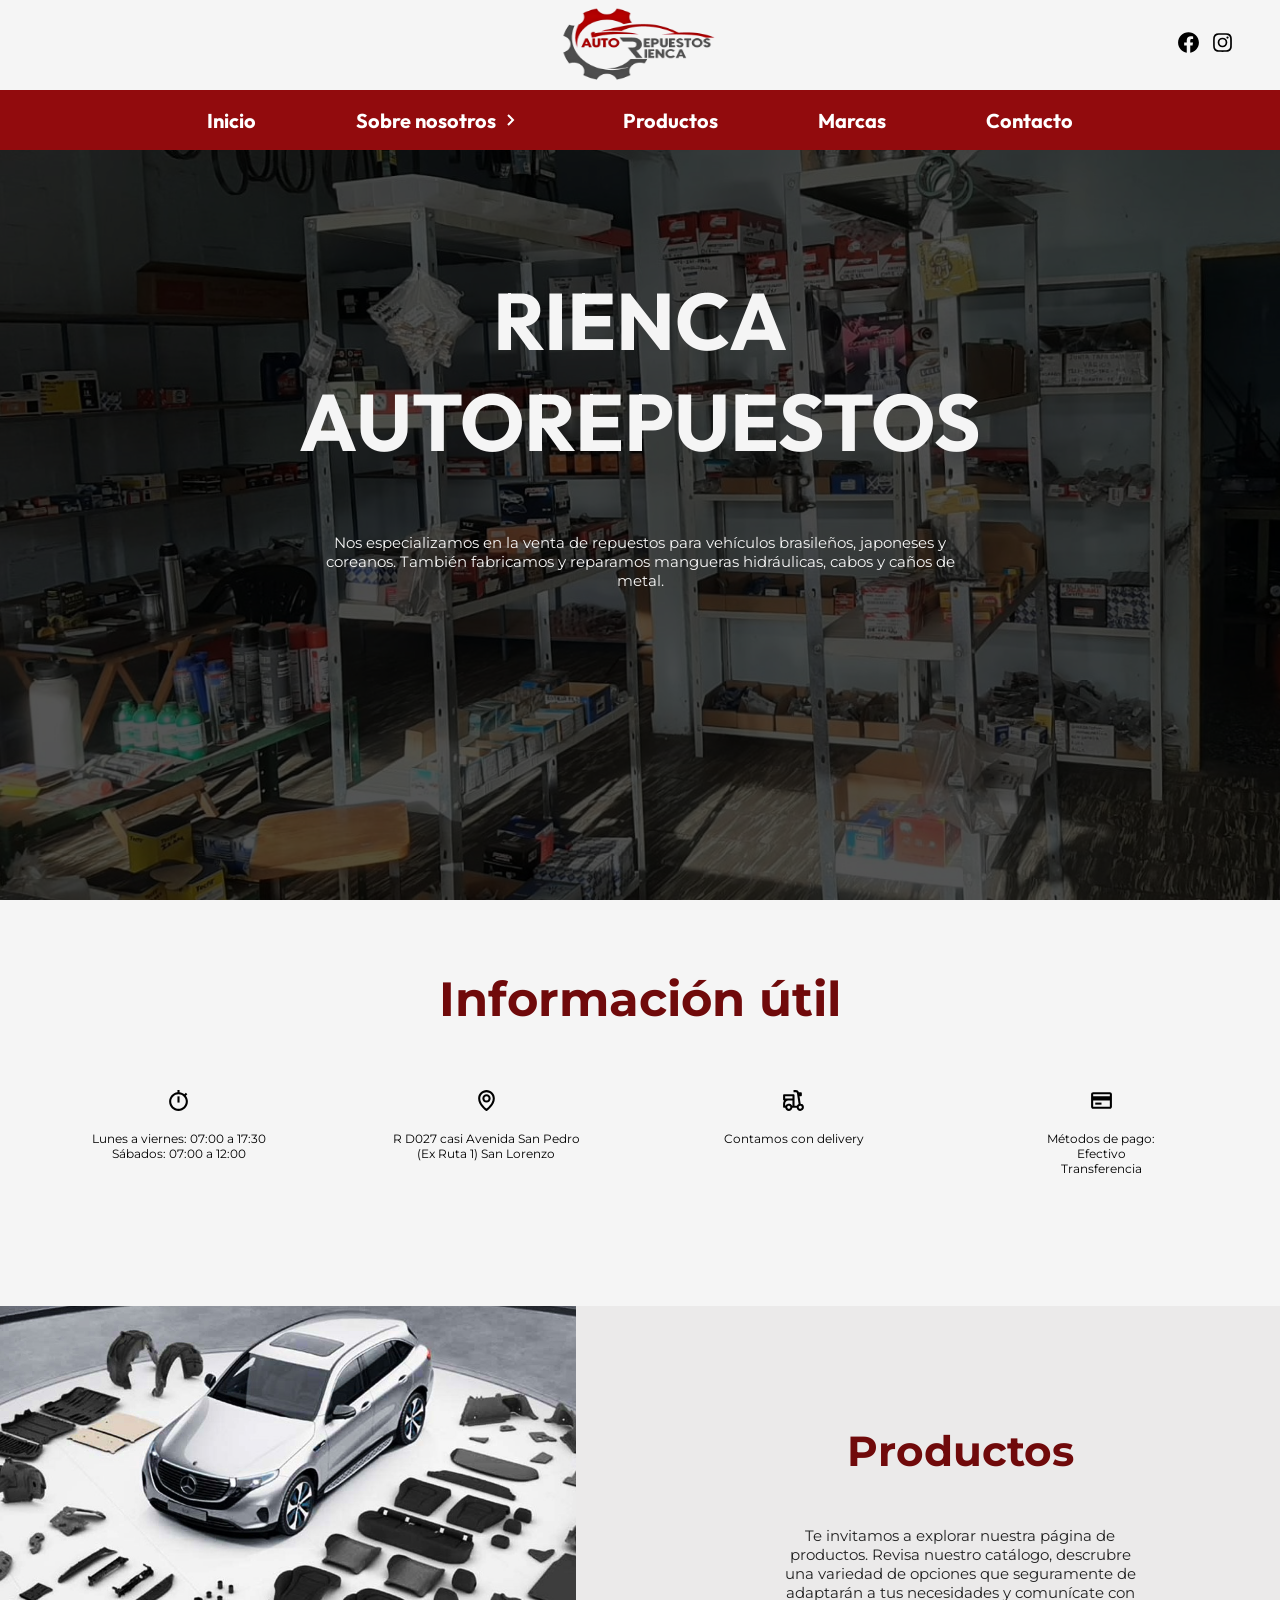
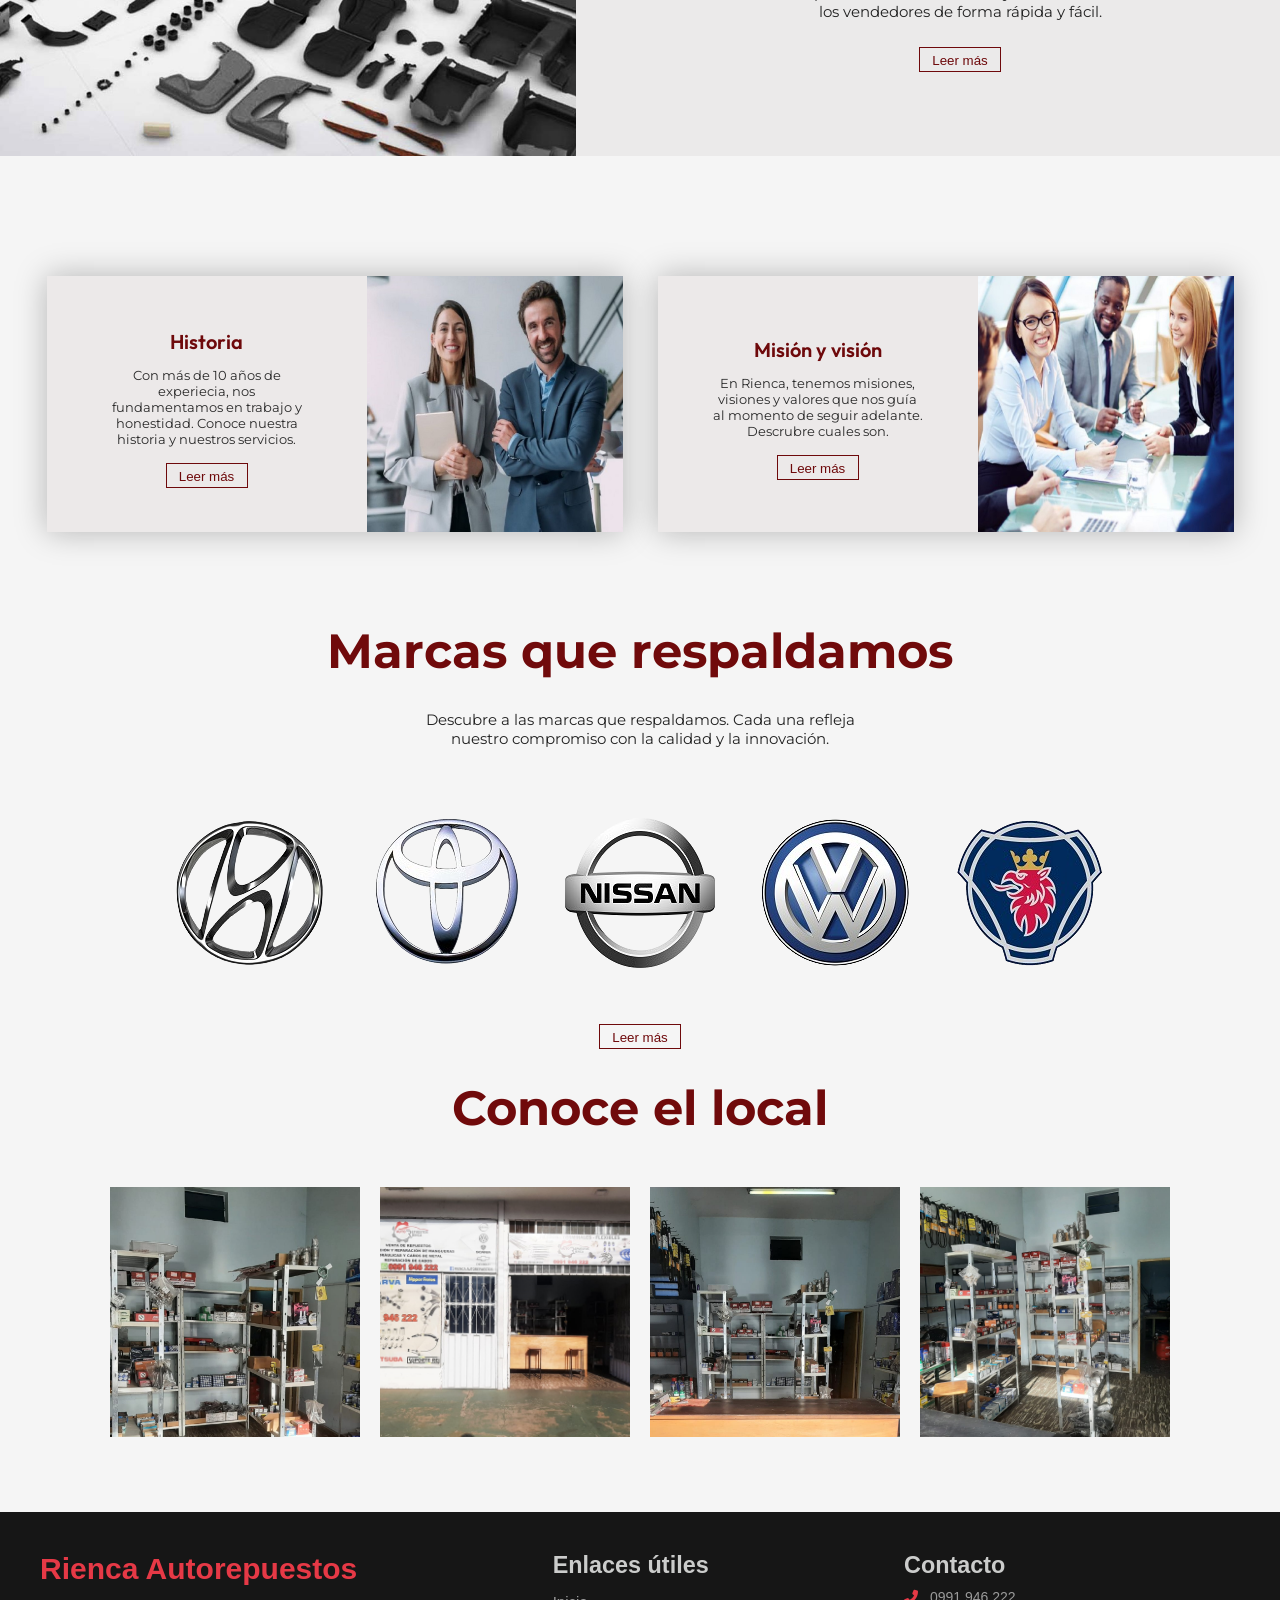
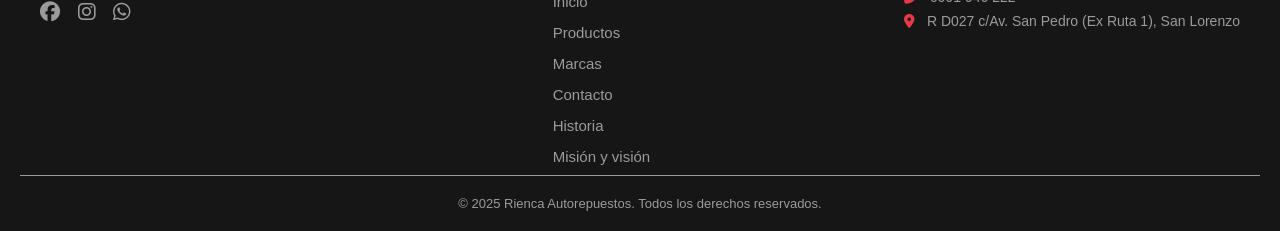
<file: index.html>
<!DOCTYPE html>
<html lang="es">
<head>
    <meta charset="UTF-8">
    <meta name="viewport" content="width=device-width, initial-scale=1.0">
    <meta name="keywords" content="Rienca, autorepuestos, tienda de autorepuestos, repuestos, tienda de repuestos">
    <title>Rienca Autorepuestos</title>
    <link rel="stylesheet" href="estilos/menu.css">
    <link rel="stylesheet" href="estilos/inicio.css" type="text/css">
    <link rel="stylesheet" href="https://cdnjs.cloudflare.com/ajax/libs/font-awesome/6.5.0/css/all.min.css" referrerpolicy="no-referrer">
    <link rel="icon" type="text/css" href="image/marcarienca.ico">

</head>
<body>

    <!--Inicio del encabezado de la página-->
    <header>

        <!--Encabeza donde está el logo de la empresa y links a las redes sociales-->
        <div class="encabezado_container">

            <!--Contenedor donde se encuentra el logo de la empresa-->
            <div class="logo_container">
                <img src="image/empresa/logodelaempresa.png" alt="Logo de la empresa">
            </div>
            <!---->

            <!--Contenedor donde se encuentran los links para las redes sociales-->
            <div class="red-social_container">
                <a href="https://www.facebook.com/share/1PpXsj2r8R/" target="_blank"><img src="image/iconos/facebook.svg" alt="Facebook"></a>
                
                <a href="https://www.instagram.com/riencautorepuestos?utm_source=ig_web_button_share_sheet&igsh=ZDNlZDc0MzIxNw==" target="_blank"><img src="image/iconos/instagram.svg" alt="Instagram"></a>
            </div>
            <!---->

        </div>
        <!--Fin del primer encabezado donde está el logo y las redes sociales-->

        <!--Inicio del menú de navegación-->
        <nav class="navegador_container">

            <section class="navegador">
                <ul class="menu">
                    <li class="menu_item">
                        <a href="index.html" class="menu_link">Inicio</a>
                    </li>

                    <li class="menu_item menu_item--show">
                        <a href="#" class="menu_link">Sobre nosotros <img src="image/iconos/flecha.svg" alt="Flecha" class="flecha"></a>
                        <ul class="desplegable_menu">
                            <li class="inside_menu_item">
                                <a href="historia.html" class="menu_link link_show">Historia</a>
                            </li>

                            <li class="inside_menu_item">
                                <a href="misionyvision.html" class="menu_link link_show">Misión y visión</a>
                            </li>
                        </ul>
                    </li>

                    <li class="menu_item">
                        <a href="productos.html" class="menu_link">Productos</a>
                    </li>

                    <li class="menu_item">
                        <a href="marcas.html" class="menu_link">Marcas</a>
                    </li>

                    <li class="menu_item">
                        <a href="contacto.html" class="menu_link">Contacto</a>
                    </li>
                </ul>

                <!--Menú hamburguesa para dispositivos peueños-->
                <div class="menu_hamburguesa">
                    <img src="image/iconos/menu.svg" alt="Menú">
                </div>
                <!---->
            </section>
            
        </nav>
        <!--Fin del menú de navegación-->

    </header>
    <!--Fin del encabezado de la página-->

    <!--Inicio de contenidos generales que tendrá la página-->
    <main>

        <!--Contenedor donde está la imagen de la empresa y su mini resumen de la misma-->
        <div class="contenido_principal">

            <div class="contenido">

                <h1>RIENCA <br> AUTOREPUESTOS</h1>
                <p>Nos especializamos en la venta de repuestos para vehículos brasileños, japoneses y coreanos. También fabricamos y reparamos mangueras hidráulicas, cabos y caños de metal.</p>

            </div>

        </div>
        <!---->

        <!--Inicio de contenedor con datos básicos de la empresa-->
        <div class="section_datos">

            <div class="titulo_seccion scroll">
                <h2>Información útil</h2>
            </div>

            <div class="datos_container">

                <div class="datos scroll">
                    <img src="image/iconos/horario.svg" alt="Horario">
                    <p>
                        <ul>
                            <li>Lunes a viernes: 07:00 a 17:30</li>
                            <li>Sábados: 07:00 a 12:00</li>
                        </ul>
                    </p>
                </div>
                
                <div class="datos scroll">
                    <img src="image/iconos/ubicacion.svg" alt="Ubicación">
                    <p>
                        R D027 casi Avenida San Pedro (Ex Ruta 1) San Lorenzo 
                    </p>
                </div>
                 
                <div class="datos scroll">
                    <img src="image/iconos/delivery.svg" alt="Delivery">
                    <p>
                        Contamos con delivery 
                    </p>
                </div>
                
                <div class="datos scroll">
                    <img src="image/iconos/pagar.svg" alt="Pago">
                    <p>
                        Métodos de pago:
                        <ul>
                            <li>Efectivo</li>
                            <li>Transferencia</li>
                        </ul>
                    </p>
                </div>

            </div>

        </div>
        <!--Fin de datos básicos de la empresa-->

        <!--Inicio de contenedor con invitación a la página de productos-->
        <div class="ver_productos">

            <div class="productos">
                <div class="img_producto scroll">
                    <img src="image/empresa/producto.jpg" alt="Productos">
                </div>

                <div class="info_producto scroll">
                    <h2>Productos</h2>
                    <p>Te invitamos a explorar nuestra página de productos. Revisa nuestro catálogo, descrubre una variedad de opciones que seguramente de adaptarán a tus necesidades y comunícate con los vendedores de forma rápida y fácil.</p>
                    <div class="leermas_container">
                        <button class="leermas_boton">
                            <a href="productos.html">Leer más</a>
                        </button>
                    </div>
                </div>
            </div>

        </div>
        <!---->

        <!--Cajitas donde están invitaciones a dos páginas más-->
        <div class="tarjetitas">

            <div class="box scroll">
                <div class="texto_info">
                    <h3>Historia</h3>
                    <p>Con más de 10 años de experiecia, nos fundamentamos en trabajo y honestidad. Conoce nuestra historia y nuestros servicios.</p>
                    <div class="leermas_container">
                        <button class="leermas_boton">
                            <a href="historia.html">Leer más</a>
                        </button>
                    </div>
                </div>
                <div class="img_info">
                    <img src="image/empresa/historia.jpg" alt="Historia">
                </div>
            </div>
            
            <div class="box scroll">
                <div class="texto_info">
                    <h3>Misión y visión</h3>
                    <p>En Rienca, tenemos misiones, visiones y valores que nos guía al momento de seguir adelante. Descrubre cuales son.</p>
                    <div class="leermas_container">
                        <button class="leermas_boton">
                            <a href="misionyvision.html">Leer más</a>
                        </button>
                    </div>
                </div>
                <div class="img_info">
                    <img src="image/empresa/mision.jpg" alt="Historia">
                </div>
            </div>

        </div>
        <!---->

        <!--Inicio de un pequeño vistaso de algunas marcas con las que trabaja la empresa para invitarlas a ver la página donde están todas las marcas-->
        <div class="marcas">

            <div class="marcas_contenido">

                <div class="titulo_seccion scroll">
                    <h2>Marcas que respaldamos</h2>
                </div>

                <div class="info_marcas scroll">
                    <p>Descubre a las marcas que respaldamos. Cada una refleja nuestro compromiso con la calidad y la innovación.</p>
                </div>

                <div class="img_marcas">
                    <p><img src="image/marcas/resumen-marcas/hyundai.png" alt="Hyundai" class="scroll">
                    <img src="image/marcas/resumen-marcas/toyota.png" alt="Toyota" class="scroll">
                    <img src="image/marcas/resumen-marcas/nissan.png" alt="Nissan" class="scroll">
                    <img src="image/marcas/resumen-marcas/volkswagen.png" alt="Volkswagen" class="scroll">
                    <img src="image/marcas/resumen-marcas/scania.png" alt="Scania" class="scroll"></p>
                </div>
                
                <div class="leermas_container scroll">
                    <button class="leermas_boton">
                        <a href="productos.html">Leer más</a>
                    </button>
                </div>

            </div>

        </div>
        <!---->
        
        <!--Galería con fotos del local-->
        <div class="galeria">

            <div class="titulo_seccion scroll">
                <h2>Conoce el local</h2>
            </div>

            <div class="fila">
                <div class="columna scroll">
                    <img src="image/empresa/local/local1.jpg" alt="Local" width="250px">
                </div>

                <div class="columna scroll">
                    <img src="image/empresa/local/local2.jpg" alt="Local" width="250px">
                </div>

                <div class="columna scroll">
                    <img src="image/empresa/local/local3.jpg" alt="Local" width="250px">
                </div>

                <div class="columna scroll">
                    <img src="image/empresa/local/local4.jpg" alt="Local" width="250px">
                </div>
            </div>

        </div>
        <!---->


    </main>
    <!--Fin de contenidos generales que tendrá la página-->

    
    <!--Inicio de pie de página de la página-->
    <footer class="footer" data-aos="fade-up">
        <div class="footer-container">
            <div class="footer-logo">
                <h2>Rienca Autorepuestos</h2>
                <div class="footer-socials">
                    <a href="https://www.facebook.com/share/1PpXsj2r8R/" target="_blank"><i class="fab fa-facebook"></i></a>
                    <a href="https://www.instagram.com/riencautorepuestos?utm_source=ig_web_button_share_sheet&igsh=ZDNlZDc0MzIxNw==" target="_blank"><i class="fab fa-instagram"></i></a>
                    <a href="https://wa.me/0991946222" target="_blank"><i class="fab fa-whatsapp"></i></a>
                </div>
            </div>
            <div class="footer-links">
                <h3>Enlaces útiles</h3>
                <ul>
                  <li><a href="index.html">Inicio</a></li>
                  <li><a href="productos.html">Productos</a></li>
                  <li><a href="marcas.html">Marcas</a></li>
                  <li><a href="contacto.html">Contacto</a></li>
                  <li><a href="historia.html">Historia</a></li>
                  <li><a href="misionyvision.html">Misión y visión</a></li>
                </ul>
            </div>
            <div class="footer-contact">
              <h3>Contacto</h3>
              <p><i class="fas fa-phone-alt"></i> 0991 946 222</p>
              <p><i class="fas fa-map-marker-alt"></i> R D027 c/Av. San Pedro (Ex Ruta 1), San Lorenzo</p>
            </div>
        </div>
        <div class="footer-bottom">
        <p>&copy; 2025 Rienca Autorepuestos. Todos los derechos reservados.</p>
        </div>
    </footer>
    <!---->

    <!--Inicio de enlace al documento de javascript para la animación del menú hamburguesa para dispositivo pequeños-->
    <script src="js/app.js"></script>
    <!---->
    
</body>
</html>
</file>
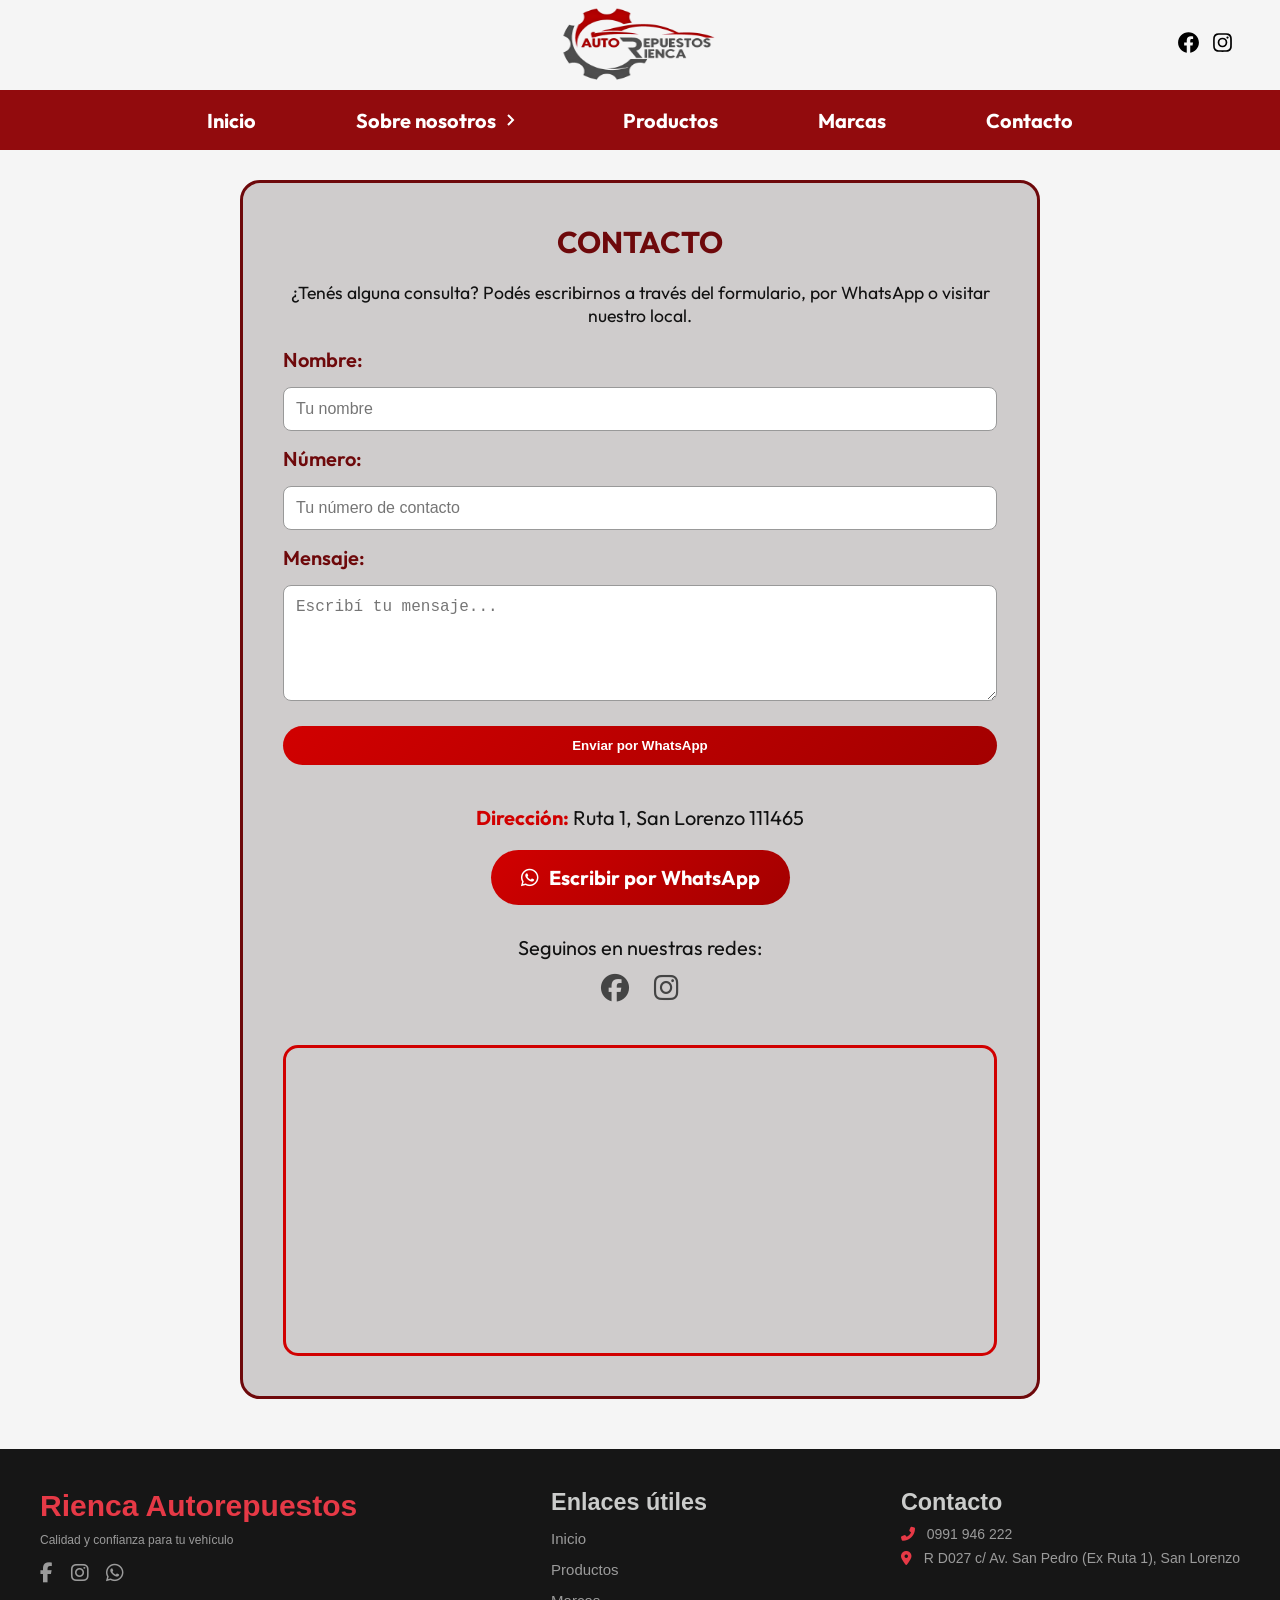
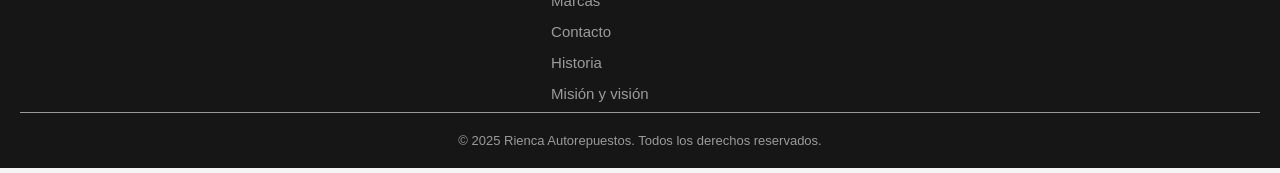
<file: contacto.html>
<!DOCTYPE html>
<html lang="es">
<head>
  <meta charset="UTF-8" />
  <title>Contacto - Rienca Autorepuestos</title>
  <link rel="stylesheet" href="estilos/menu.css">
  <link rel="stylesheet" href="estilos/marcas.css">
  <link rel="stylesheet" href="https://cdnjs.cloudflare.com/ajax/libs/font-awesome/6.5.0/css/all.min.css" referrerpolicy="no-referrer">
  <link rel="icon" type="text/css" href="image/marcarienca.ico">
</head>
<body>

  <!--Inicio del encabezado de la página-->
    <header>

        <!--Encabeza donde está el logo de la empresa y links a las redes sociales-->
        <div class="encabezado_container">

            <!--Contenedor donde se encuentra el logo de la empresa-->
            <div class="logo_container">
                <img src="image/empresa/logodelaempresa.png" alt="Logo de la empresa">
            </div>
            <!---->

            <!--Contenedor donde se encuentran los links para las redes sociales-->
            <div class="red-social_container">
                <a href="https://www.facebook.com/share/1PpXsj2r8R/" target="_blank"><img src="image/iconos/facebook.svg" alt="Facebook"></a>
                
                <a href="https://www.instagram.com/riencautorepuestos?utm_source=ig_web_button_share_sheet&igsh=ZDNlZDc0MzIxNw==" target="_blank"><img src="image/iconos/instagram.svg" alt="Instagram"></a>
            </div>
            <!---->

        </div>
        <!--Fin del primer encabezado donde está el logo y las redes sociales-->

        <!--Inicio del menú de navegación-->
        <nav class="navegador_container">

            <section class="navegador">
                <ul class="menu">
                    <li class="menu_item">
                        <a href="index.html" class="menu_link">Inicio</a>
                    </li>

                    <li class="menu_item menu_item--show">
                        <a href="#" class="menu_link">Sobre nosotros <img src="image/iconos/flecha.svg" alt="Flecha" class="flecha"></a>
                        <ul class="desplegable_menu">
                            <li class="inside_menu_item">
                                <a href="historia.html" class="menu_link link_show">Historia</a>
                            </li>

                            <li class="inside_menu_item">
                                <a href="misionyvision.html" class="menu_link link_show">Misión y visión</a>
                            </li>
                        </ul>
                    </li>

                    <li class="menu_item">
                        <a href="productos.html" class="menu_link">Productos</a>
                    </li>

                    <li class="menu_item">
                        <a href="marcas.html" class="menu_link">Marcas</a>
                    </li>

                    <li class="menu_item">
                        <a href="contacto.html" class="menu_link">Contacto</a>
                    </li>
                </ul>

                <!--Menú hamburguesa para dispositivos peueños-->
                <div class="menu_hamburguesa">
                    <img src="image/iconos/menu.svg" alt="Menú">
                </div>
                <!---->
            </section>
            
        </nav>
        <!--Fin del menú de navegación-->

    </header>
    <!--Fin del encabezado de la página-->

  
  <!--Inicio de enlace al documento de javascript para la animación del menú hamburguesa para dispositivo pequeños-->
  <script src="js/app.js"></script>
  <!---->

  <section class="contacto" style="max-width: 800px; margin: 50px auto; margin-top: 180px; padding: 40px; background: #cfcccc; border-radius: 20px; border: 3px solid #6e090b;">
    <h2 style="color:#6e090b; text-align:center; margin-bottom:20px; text-transform: uppercase;">Contacto</h2>
    <p style="text-align:center; margin-bottom: 20px; font-size: 1.1rem;">
      ¿Tenés alguna consulta? Podés escribirnos a través del formulario, por WhatsApp o visitar nuestro local.
    </p>

    <div class="formulario" id="formulario-whatsapp" style="display:flex; flex-direction:column; gap:15px;">
      <label for="nombre" style="color:#6e090b; font-weight:600;">Nombre:</label>
      <input type="text" id="nombre" placeholder="Tu nombre" required style="padding:12px; border-radius:8px; border:1px solid #999; font-size:1rem; outline:none;" />

      <label for="numero" style="color:#6e090b; font-weight:600;">Número:</label>
      <input type="text" id="numero" placeholder="Tu número de contacto" required style="padding:12px; border-radius:8px; border:1px solid #999; font-size:1rem; outline:none;" />

      <label for="mensaje" style="color:#6e090b; font-weight:600;">Mensaje:</label>
      <textarea
        id="mensaje"
        rows="5"
        placeholder="Escribí tu mensaje..."
        required
        style="padding:12px; border-radius:8px; border:1px solid #999; font-size:1rem; outline:none; resize:vertical;"
      ></textarea>

      <button
        onclick="enviarWhatsApp()"
        style="margin-top:10px; padding:12px 20px; background: linear-gradient(135deg, #d10000, #a30000); color:#fff; font-weight:600; border:none; border-radius:50px; cursor:pointer; transition: all 0.3s ease;"
        onmouseover="this.style.background='linear-gradient(135deg, #a30000, #d10000)'; this.style.transform='scale(1.05)';"
        onmouseout="this.style.background='linear-gradient(135deg, #d10000, #a30000)'; this.style.transform='scale(1)';"
      >
        Enviar por WhatsApp
      </button>
    </div>

    <script>
      function enviarWhatsApp() {
        const nombre = document.getElementById('nombre').value.trim();
        const numero = document.getElementById('numero').value.trim();
        const mensaje = document.getElementById('mensaje').value.trim();

        if (!nombre || !numero || !mensaje) {
          alert('Por favor, completá todos los campos.');
          return;
        }

        const telefonoDestino = '595991946222';
        const texto = `Hola, soy ${nombre}. Mi número es ${numero}. Quisiera consultar: ${mensaje}`;
        const url = `https://wa.me/${telefonoDestino}?text=${encodeURIComponent(texto)}`;

        window.open(url, '_blank');
      }
    </script>

    <div class="info" style="margin-top:40px; text-align:center;">
      <div class="direccion" style="margin-bottom:20px;">
        <strong style="color:#d10000;">Dirección:</strong> Ruta 1, San Lorenzo 111465
      </div>
      <a
        class="whatsapp-btn"
        href="https://wa.me/595991946222?text=Hola%2C%20%C2%BFqu%C3%A9%20tal%3F%20Quiero%20consultar%20por%20unos%20repuestos.%20Gracias."
        target="_blank"
        style="display:inline-flex; align-items:center; justify-content:center; padding:15px 30px; background: linear-gradient(135deg, #d10000, #a30000); color:#fff; border-radius:50px; font-weight:bold; gap:10px; text-decoration:none; transition: all 0.3s ease;"
        onmouseover="this.style.background='linear-gradient(135deg, #a30000, #d10000)'; this.style.transform='scale(1.1)';"
        onmouseout="this.style.background='linear-gradient(135deg, #d10000, #a30000)'; this.style.transform='scale(1)';"
      >
        <i class="fab fa-whatsapp"></i> Escribir por WhatsApp
      </a>
    </div>

    <div class="redes" style="margin-top:30px; text-align:center;">
      <p>Seguinos en nuestras redes:</p>
      <div class="iconos-redes" style="display:flex; justify-content:center; gap:25px; margin-top:10px;">
        <a href="https://www.facebook.com/p/RIENCA-AUTOREPUESTOS-100091423375659/?locale=es_LA" target="_blank" style="font-size:28px; color:#444; transition:0.3s;">
          <i class="fab fa-facebook"></i>
        </a>
        <a href="https://www.instagram.com/riencautorepuestos/" target="_blank" style="font-size:28px; color:#444; transition:0.3s;">
          <i class="fab fa-instagram"></i>
        </a>
      </div>
    </div>

    <div class="ubicacion" style="margin-top:40px; border:3px solid #d10000; border-radius:15px; overflow:hidden;">
      <iframe
        src="https://www.google.com/maps/embed?pb=!1m18!1m12!1m3!1d901.3223550819862!2d-57.48500607155396!3d-25.361614898594503!2m3!1f0!2f0!3f0!3m2!1i1024!2i768!4f13.1!3m3!1m2!1s0x945dada410197979%3A0xf04df62e59f2ee30!2sRIENCA%20AUTOREPUESTOS!5e0!3m2!1sen!2spy!4v1749073385660!5m2!1sen!2spy"
        width="600"
        height="450"
        style="border:0; width:100%; height:300px;"
        allowfullscreen=""
        loading="lazy"
        referrerpolicy="no-referrer-when-downgrade"
      ></iframe>
    </div>
  </section>

  <!-- Footer -->
  <footer class="footer" data-aos="fade-up">
    <div class="footer-container">
      <div class="footer-logo">
        <h2>Rienca Autorepuestos</h2>
        <p>Calidad y confianza para tu vehículo</p>
        <div class="footer-socials">
          <a href="https://facebook.com" target="_blank"><i class="fab fa-facebook-f"></i></a>
          <a href="https://instagram.com" target="_blank"><i class="fab fa-instagram"></i></a>
          <a href="https://wa.me/0991946222" target="_blank"><i class="fab fa-whatsapp"></i></a>
        </div>
      </div>

      <div class="footer-links">
        <h3>Enlaces útiles</h3>
        <ul>
            <li><a href="index.html">Inicio</a></li>
            <li><a href="productos.html">Productos</a></li>
            <li><a href="marcas.html">Marcas</a></li>
            <li><a href="contacto.html">Contacto</a></li>
            <li><a href="historia.html">Historia</a></li>
            <li><a href="misionyvision.html">Misión y visión</a></li>
        </ul>
      </div>

      <div class="footer-contact">
        <h3>Contacto</h3>
        <p><i class="fas fa-phone-alt"></i> 0991 946 222</p>
        <p><i class="fas fa-map-marker-alt"></i> R D027 c/ Av. San Pedro (Ex Ruta 1), San Lorenzo</p>
      </div>
    </div>

    <div class="footer-bottom">
      <p>&copy; 2025 Rienca Autorepuestos. Todos los derechos reservados.</p>
    </div>
  </footer>

  <script src="https://cdn.jsdelivr.net/npm/aos@2.3.4/dist/aos.js"></script>
  <script>
    AOS.init({
      duration: 1000,
      once: false,
      easing: "ease-in-out",
    });
  </script>
</body>
</html>
</file>
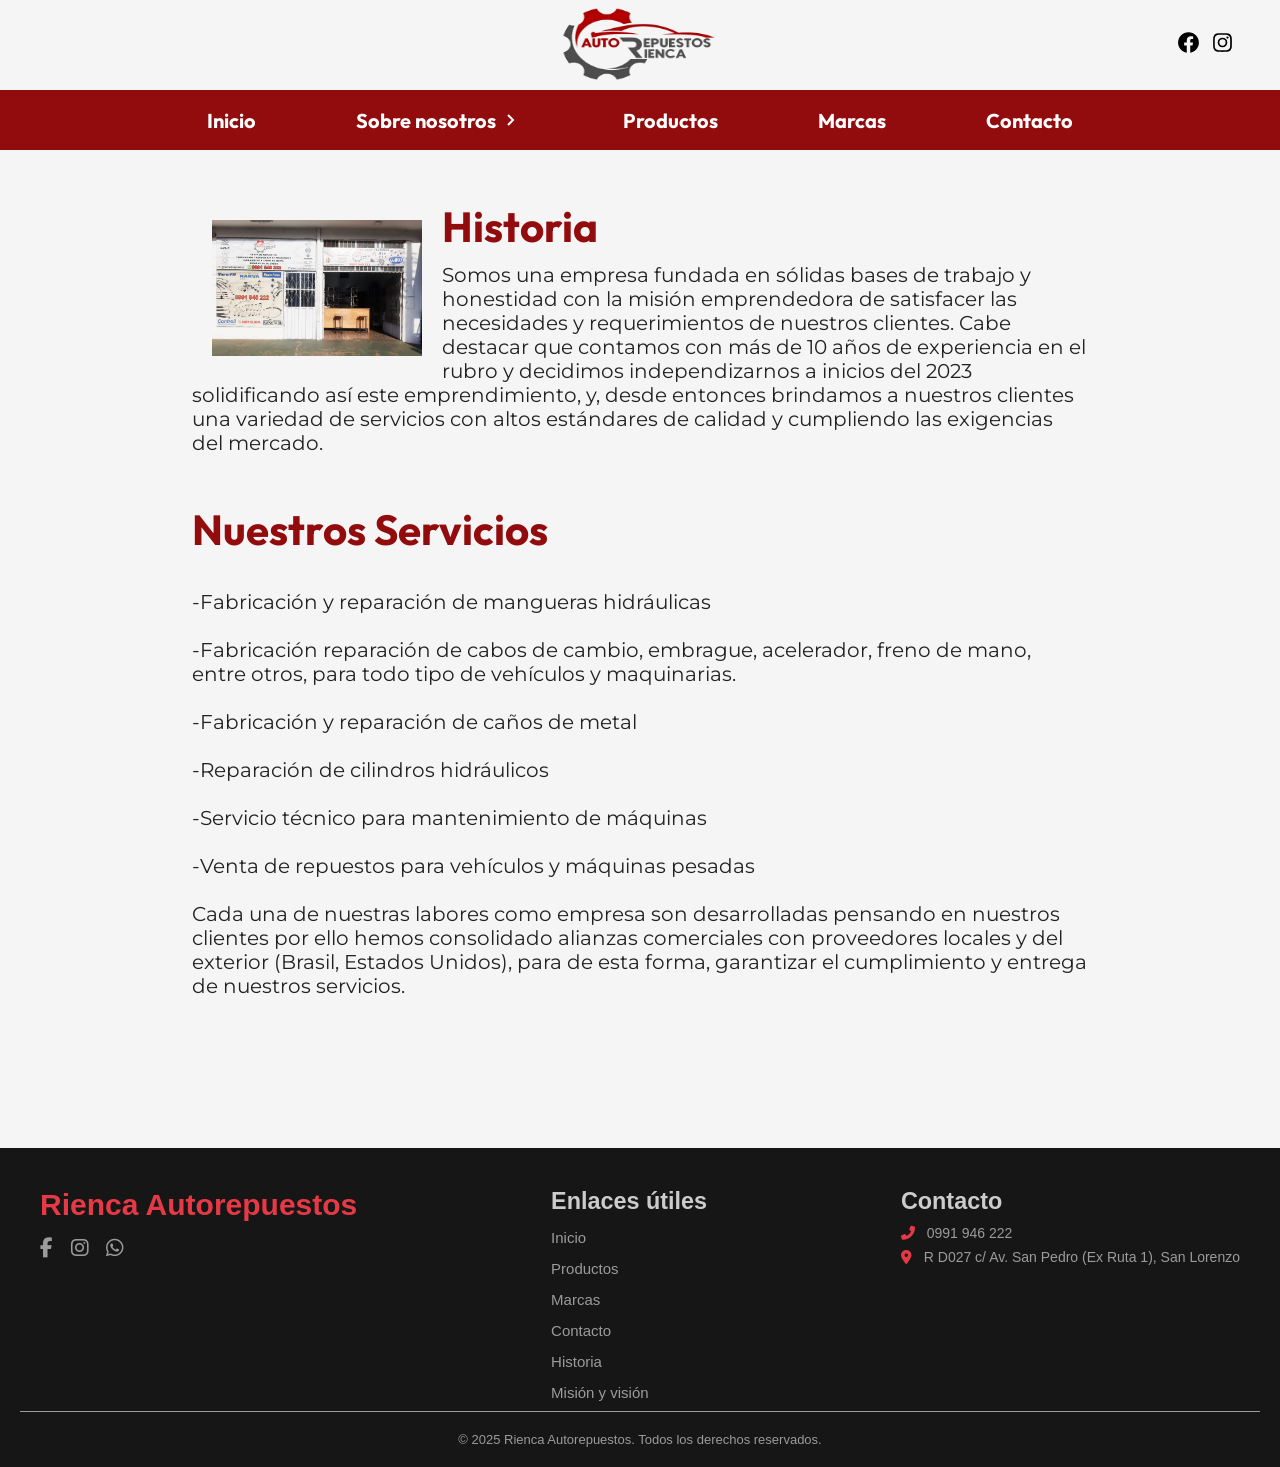
<file: historia.html>
<!DOCTYPE html>
<html lang="es">
    <head>
        <meta charset="UTF-8">
        <meta name="viewport" content="width=device-width, initial-scale=1.0">
        <title>Historia - Rienca Autorepuestos</title>
        <link rel="stylesheet" type="text/css" href="estilos/menu.css">
        <link rel="stylesheet" href="https://cdnjs.cloudflare.com/ajax/libs/font-awesome/6.5.0/css/all.min.css">
        <link rel="stylesheet" type="text/css" href="estilos/historia.css">
        <link rel="icon" type="text/css" href="image/marcarienca.ico">        
    </head>
    <body>

        
    <!--Inicio del encabezado de la página-->
    <header>

        <!--Encabeza donde está el logo de la empresa y links a las redes sociales-->
        <div class="encabezado_container">

            <!--Contenedor donde se encuentra el logo de la empresa-->
            <div class="logo_container">
                <img src="image/empresa/logodelaempresa.png" alt="Logo de la empresa">
            </div>
            <!---->

            <!--Contenedor donde se encuentran los links para las redes sociales-->
            <div class="red-social_container">
                <a href="https://www.facebook.com/share/1PpXsj2r8R/" target="_blank"><img src="image/iconos/facebook.svg" alt="Facebook"></a>
                
                <a href="https://www.instagram.com/riencautorepuestos?utm_source=ig_web_button_share_sheet&igsh=ZDNlZDc0MzIxNw==" target="_blank"><img src="image/iconos/instagram.svg" alt="Instagram"></a>
            </div>
            <!---->

        </div>
        <!--Fin del primer encabezado donde está el logo y las redes sociales-->

        <!--Inicio del menú de navegación-->
        <nav class="navegador_container">

            <section class="navegador">
                <ul class="menu">
                    <li class="menu_item">
                        <a href="index.html" class="menu_link">Inicio</a>
                    </li>

                    <li class="menu_item menu_item--show">
                        <a href="#" class="menu_link">Sobre nosotros <img src="image/iconos/flecha.svg" alt="Flecha" class="flecha"></a>
                        <ul class="desplegable_menu">
                            <li class="inside_menu_item">
                                <a href="historia.html" class="menu_link link_show">Historia</a>
                            </li>

                            <li class="inside_menu_item">
                                <a href="misionyvision.html" class="menu_link link_show">Misión y visión</a>
                            </li>
                        </ul>
                    </li>

                    <li class="menu_item">
                        <a href="productos.html" class="menu_link">Productos</a>
                    </li>

                    <li class="menu_item">
                        <a href="marcas.html" class="menu_link">Marcas</a>
                    </li>

                    <li class="menu_item">
                        <a href="contacto.html" class="menu_link">Contacto</a>
                    </li>
                </ul>

                <!--Menú hamburguesa para dispositivos peueños-->
                <div class="menu_hamburguesa">
                    <img src="image/iconos/menu.svg" alt="Menú">
                </div>
                <!---->
            </section>
            
        </nav>
        <!--Fin del menú de navegación-->

    </header>
    <!--Fin del encabezado de la página-->
        
    <!--Script para unir a Javascript-->
    <script src="js/app.js"></script>
    <!--Fin de script-->
         
    <div class="wrapper">
      <img src="image/misionyvision/rienca.jpeg" alt="Foto del local" class="local">
      <div class="text-box">
        <h2>Historia</h2>
        <p>Somos una empresa fundada en sólidas bases de trabajo y honestidad con la misión emprendedora de satisfacer las necesidades y requerimientos de nuestros clientes.
        Cabe destacar que contamos con más de 10 años de experiencia en el rubro y decidimos independizarnos a inicios del 2023 solidificando así este emprendimiento, y, desde entonces brindamos a nuestros clientes una variedad de servicios con altos estándares de calidad y cumpliendo las exigencias del mercado.</p>
        <br><br><h2>Nuestros Servicios</h2>	
        <br>
        <ul>
          <li>-Fabricación y reparación de mangueras hidráulicas </li>
          <br><li>-Fabricación reparación de cabos de cambio, embrague, acelerador, freno de mano, entre otros, para todo  tipo de vehículos y maquinarias.</li>  
          <br><li>-Fabricación y reparación de caños de metal</li> 
          <br><li>-Reparación de cilindros hidráulicos </li>
          <br><li>-Servicio técnico para mantenimiento de máquinas </li>
          <br><li>-Venta de repuestos para vehículos y máquinas pesadas</li>
        </ul>
      </div>
      <br><p>Cada una de nuestras labores como empresa son desarrolladas pensando en nuestros clientes por ello hemos consolidado alianzas comerciales con proveedores locales y del exterior (Brasil, Estados Unidos), para de esta forma, garantizar el cumplimiento y entrega de nuestros servicios.</p>
    </div>


      <!-- Footer -->
      <footer class="footer" data-aos="fade-up">
        <div class="footer-container">
          <div class="footer-logo">
            <h2>Rienca Autorepuestos</h2>
            <div class="footer-socials">
              <a href="https://www.facebook.com/share/1PpXsj2r8R/" target="_blank"><i class="fab fa-facebook-f"></i></a>
              <a href="https://www.instagram.com/riencautorepuestos?utm_source=ig_web_button_share_sheet&igsh=ZDNlZDc0MzIxNw==" target="_blank"><i class="fab       fa-instagram"></i></a>
              <a href="https://wa.me/0991946222" target="_blank"><i class="fab fa-whatsapp"></i></a>
            </div>
          </div>
        
          <div class="footer-links">
            <h3>Enlaces útiles</h3>
            <ul>
              <li><a href="index.html">Inicio</a></li>
              <li><a href="productos.html">Productos</a></li>
              <li><a href="marcas.html">Marcas</a></li>
              <li><a href="contacto.html">Contacto</a></li>
              <li><a href="historia.html">Historia</a></li>
              <li><a href="misionyvision.html">Misión y visión</a></li>
            </ul>
          </div>
        
          <div class="footer-contact">
            <h3>Contacto</h3>
            <p><i class="fas fa-phone-alt"></i> 0991 946 222</p>
            <p><i class="fas fa-map-marker-alt"></i> R D027 c/ Av. San Pedro (Ex Ruta 1), San Lorenzo</p>
          </div>
        </div>
      
        <div class="footer-bottom">
          <p>&copy; 2025 Rienca Autorepuestos. Todos los derechos reservados.</p>
        </div>
      </footer>
    </body>
</html>
</file>
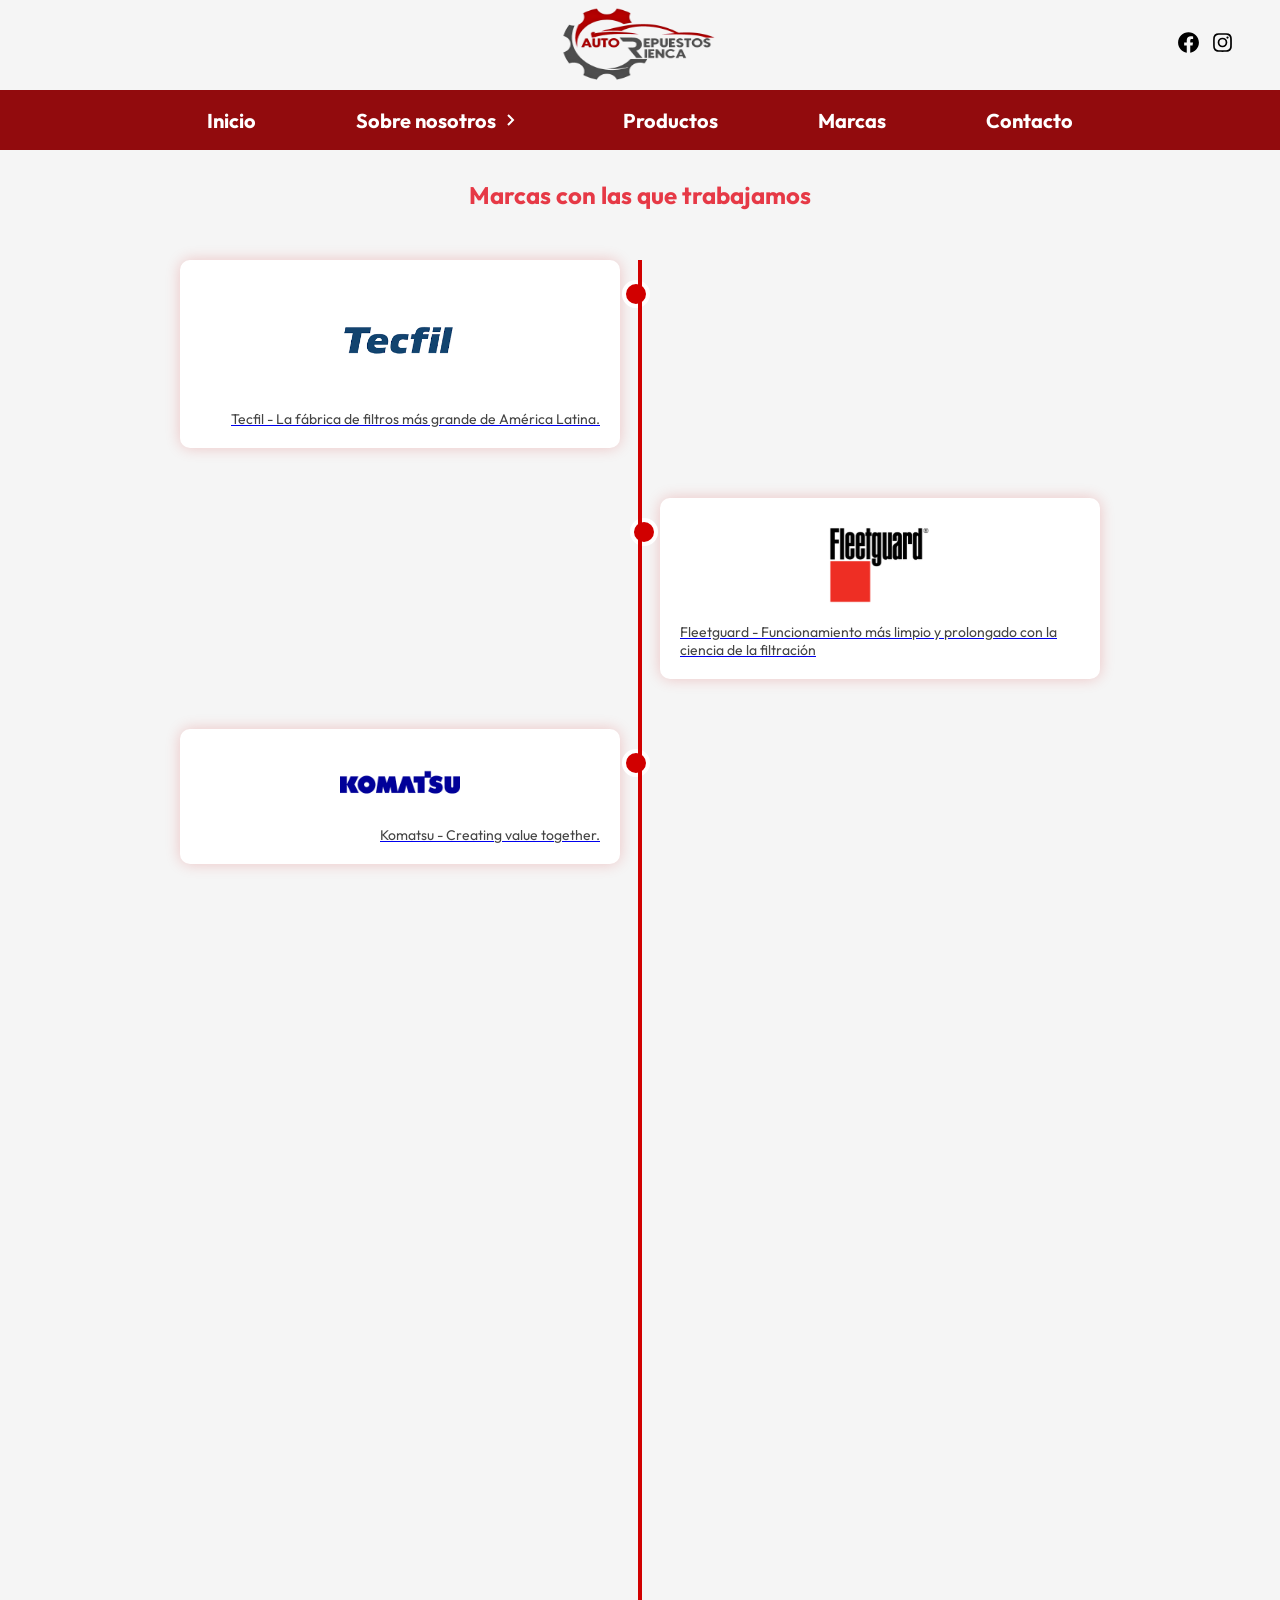
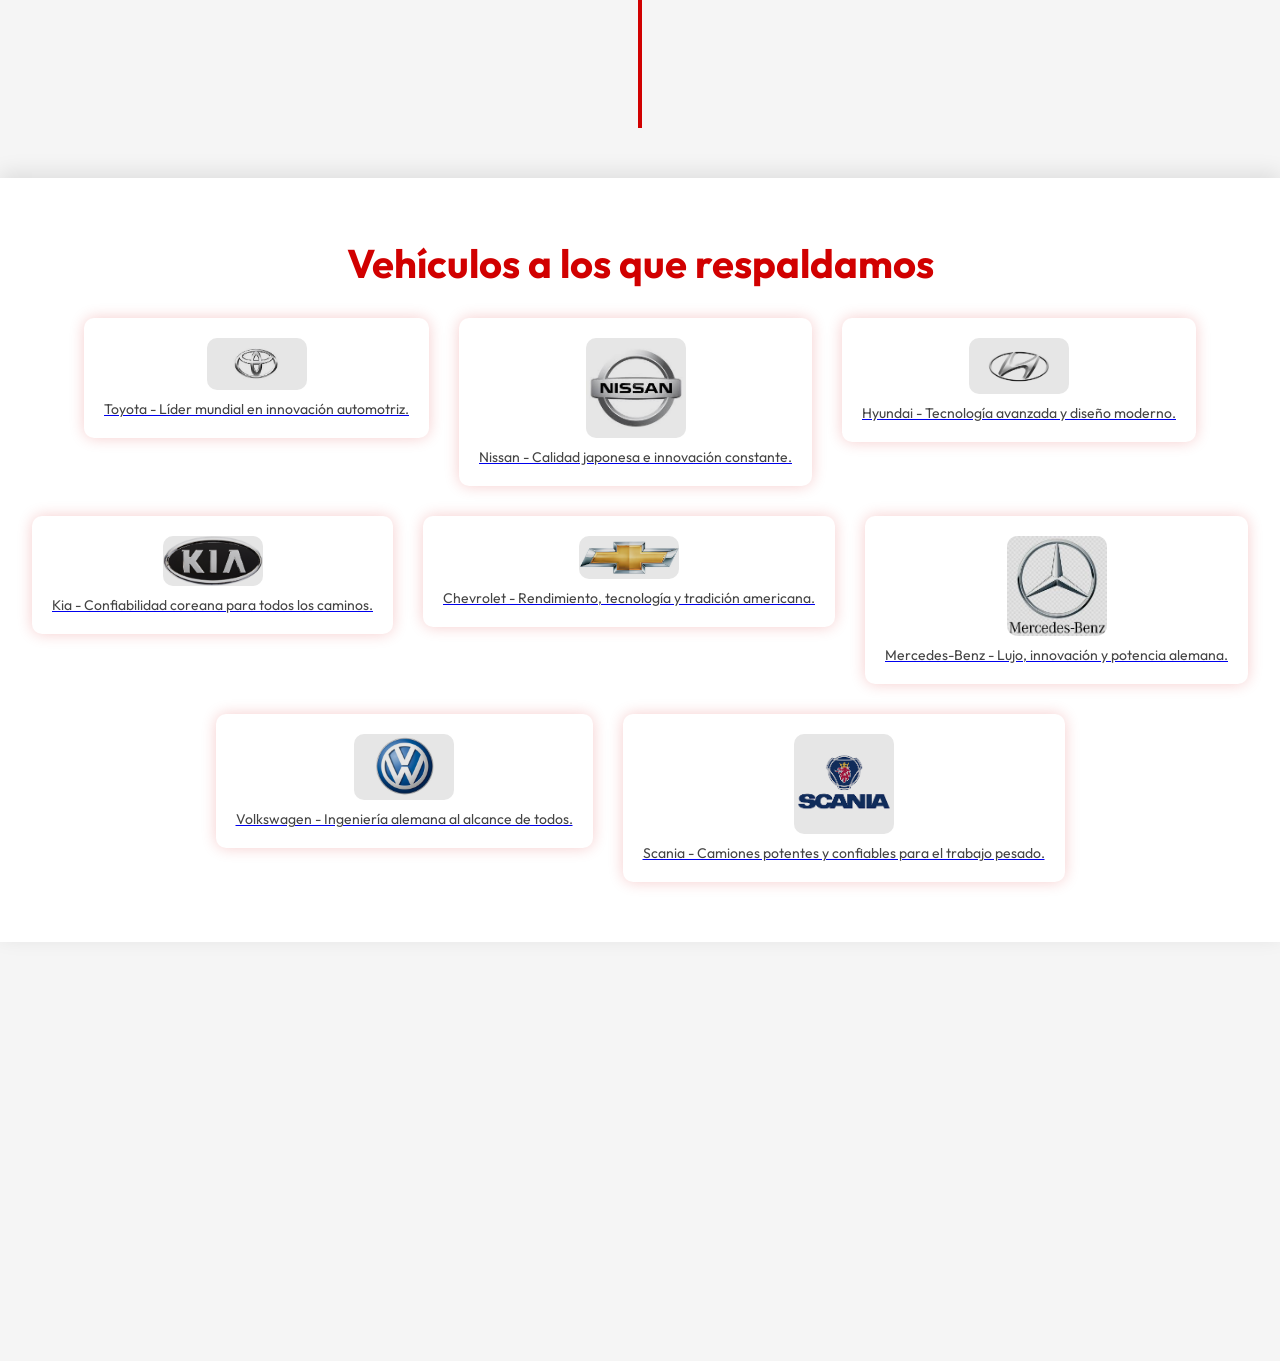
<file: marcas.html>
<!DOCTYPE html>
<html lang="es">
<head>
 <title>Marcas - Rienca Autorepuestos</title>
  <link rel="stylesheet" href="estilos/menu.css">
  <link rel="stylesheet" href="estilos/marcas.css">
  <link href="https://cdn.jsdelivr.net/npm/aos@2.3.4/dist/aos.css" rel="stylesheet" />
  <link rel="stylesheet" href="https://cdnjs.cloudflare.com/ajax/libs/font-awesome/6.5.0/css/all.min.css">
  <link rel="icon" type="text/css" href="image/marcarienca.ico">
</head>
<body>

  <!--Inicio del encabezado de la página-->
    <header>

        <!--Encabeza donde está el logo de la empresa y links a las redes sociales-->
        <div class="encabezado_container">

            <!--Contenedor donde se encuentra el logo de la empresa-->
            <div class="logo_container">
                <img src="image/empresa/logodelaempresa.png" alt="Logo de la empresa">
            </div>
            <!---->

            <!--Contenedor donde se encuentran los links para las redes sociales-->
            <div class="red-social_container">
                <a href="https://www.facebook.com/share/1PpXsj2r8R/" target="_blank"><img src="image/iconos/facebook.svg" alt="Facebook"></a>
                
                <a href="https://www.instagram.com/riencautorepuestos?utm_source=ig_web_button_share_sheet&igsh=ZDNlZDc0MzIxNw==" target="_blank"><img src="image/iconos/instagram.svg" alt="Instagram"></a>
            </div>
            <!---->

        </div>
        <!--Fin del primer encabezado donde está el logo y las redes sociales-->

        <!--Inicio del menú de navegación-->
        <nav class="navegador_container">

            <section class="navegador">
                <ul class="menu">
                    <li class="menu_item">
                        <a href="index.html" class="menu_link">Inicio</a>
                    </li>

                    <li class="menu_item menu_item--show">
                        <a href="#" class="menu_link">Sobre nosotros <img src="image/iconos/flecha.svg" alt="Flecha" class="flecha"></a>
                        <ul class="desplegable_menu">
                            <li class="inside_menu_item">
                                <a href="historia.html" class="menu_link link_show">Historia</a>
                            </li>

                            <li class="inside_menu_item">
                                <a href="misionyvision.html" class="menu_link link_show">Misión y visión</a>
                            </li>
                        </ul>
                    </li>

                    <li class="menu_item">
                        <a href="productos.html" class="menu_link">Productos</a>
                    </li>

                    <li class="menu_item">
                        <a href="marcas.html" class="menu_link">Marcas</a>
                    </li>

                    <li class="menu_item">
                        <a href="contacto.html" class="menu_link">Contacto</a>
                    </li>
                </ul>

                <!--Menú hamburguesa para dispositivos peueños-->
                <div class="menu_hamburguesa">
                    <img src="image/iconos/menu.svg" alt="Menú">
                </div>
                <!---->
            </section>
            
        </nav>
        <!--Fin del menú de navegación-->

    </header>
    <!--Fin del encabezado de la página-->

    
    <!--Inicio de enlace al documento de javascript para la animación del menú hamburguesa para dispositivo pequeños-->
    <script src="js/app.js"></script>
    <!---->

  <section class="descripcion">
    <h2>Marcas con las que trabajamos </h2>

  <div class="timeline">

    <div class="timeline-item" data-aos="fade-up">
      <a href="https://www.tecfil.com.br/?lang=en" target="_blank">
        <div class="timeline-content">
          <img src="image/logo/tecfil.png" alt="Tecfil" />
          <p>Tecfil - La fábrica de filtros más grande de América Latina.</p>
        </div>
      </a>
    </div>

    <div class="timeline-item" data-aos="fade-up">
      <a href="https://www.fleetguard.com/s/?language=en_US" target="_blank">
        <div class="timeline-content">
          <img src="image/logo/myfleetgaurd.png" alt="Fleetguard"/>
          <p>Fleetguard - Funcionamiento más limpio y prolongado con la ciencia de la filtración</p>
        </div>
      </a>
    </div>

    <div class="timeline-item" data-aos="fade-up">
      <a href="https://www.kia.com/" target="_blank">
        <div class="timeline-content">
          <img src="image/logo/images (3).png" alt="Komatsu" />
          <p>Komatsu - Creating value together.</p>
        </div>
      </a>
    </div>

    <div class="timeline-item" data-aos="fade-up">
      <a href="https://www.toyota-global.com/" target="_blank">
        <div class="timeline-content">
          <img src="image/logo/images (4).png" alt="Delphi" />
          <p>Delphi - LÍDER MUNDIAL EN EL MERCADO DE REPUESTOS.</p>
        </div>
      </a>
    </div>

    <div class="timeline-item" data-aos="fade-up">
      <a href="https://www.chevrolet.com/" target="_blank">
        <div class="timeline-content">
          <img src="image/logo/download-13.png" alt="Sabo" />
          <p>Sabo - Rendimiento, tecnología y tradición americana.</p>
        </div>
      </a>
    </div>
     
    <div class="timeline-item" data-aos="fade-up">
      <a href="https://spicerparts.com/select-region" target="_blank">
        <div class="timeline-content">
          <img src="image/logo/Spicer-Logo.png" alt="Spicer" />
          <p>Spicer - Camiones potentes y confiables para el trabajo pesado.</p>
        </div>
      </a>
    </div>

    <div class="timeline-item" data-aos="fade-up">
      <a href="https://suporterei.com.br/" target="_blank">
        <div class="timeline-content">
          <img src="image/logo/images (2).png" alt="Suporte Rei" />
          <p> Suporte Rei -  De la tradición a la innovación </p>
        </div>
      </a>
    </div>

    <div class="timeline-item" data-aos="fade-up">
      <a href="https://www.vw.com/" target="_blank">
        <div class="timeline-content">
          <img src="image/logo/images (1).png"="Controil" />
          <p>Controil- Ingeniería alemana al alcance de todos.</p>
        </div>
      </a>
    </div>
  </div>

  <script src="https://cdn.jsdelivr.net/npm/aos@2.3.4/dist/aos.js"></script>
  <script>
    AOS.init({
      duration: 1000,
      once: false,
      easing: 'ease-in-out',
    });
  </script>
  <section class="marcas-trabajamos">
  <h2>Vehículos a los que respaldamos</h2>
  <div class="logos-container">
     <a href="https://www.toyota-global.com/" target="_blank">
        <div class="timeline-content">
          <img src="image/logo/images (1).jpg" alt="Toyota" />
          <p>Toyota - Líder mundial en innovación automotriz.</p>
        </div>
      </a>
    <a href="https://www.nissan-global.com/" target="_blank">
        <div class="timeline-content">
          <img src="image/logo/images.jpg" alt="Nissan" />
          <p>Nissan - Calidad japonesa e innovación constante.</p>
        </div>
      </a>
    <a href="https://www.hyundai.com/" target="_blank">
        <div class="timeline-content">
          <img src="image/logo/b4VFMLdjLx3TudR9xCMeDT.jpg" alt="Hyundai" />
          <p>Hyundai - Tecnología avanzada y diseño moderno.</p>
        </div>
      </a>
    <a href="https://www.kia.com/" target="_blank">
        <div class="timeline-content">
          <img src="image/logo/71JJPEJLWSL.jpg" alt="Kia" />
          <p>Kia - Confiabilidad coreana para todos los caminos.</p>
        </div>
      </a>
    
      <a href="https://www.chevrolet.com/" target="_blank">
        <div class="timeline-content">
          <img src="image/logo/bf70fca339b8621cb9aa40fbb98646ba.jpg" alt="Chevrolet" />
          <p>Chevrolet - Rendimiento, tecnología y tradición americana.</p>
           </div>
         </a>

         
          <a href="https://www.mercedes-benz.com/" target="_blank">
        <div class="timeline-content">
          <img src="image/logo/images (2).jpg" alt="Mercedes-Benz" />
          <p>Mercedes-Benz - Lujo, innovación y potencia alemana.</p>
        </div>
      </a>

        <a href="https://www.vw.com/" target="_blank">
        <div class="timeline-content">
          <img src="image/logo/logotipo-volkswagen-historia_22.webp" alt="Volkswagen" />
          <p>Volkswagen - Ingeniería alemana al alcance de todos.</p>
        </div>
      </a>

      <a href="https://www.scania.com/" target="_blank">
        <div class="timeline-content">
          <img src="image/logo/images.png" alt="Scania" />
          <p>Scania - Camiones potentes y confiables para el trabajo pesado.</p>
        </div>
      </a>
  </div>
</section>

<!-- Footer -->
<footer class="footer" data-aos="fade-up">
  <div class="footer-container">
    <div class="footer-logo">
      <h2>Rienca Autorepuestos</h2>
      <div class="footer-socials">
        <a href="https://facebook.com" target="_blank"><i class="fab fa-facebook-f"></i></a>
        <a href="https://instagram.com" target="_blank"><i class="fab fa-instagram"></i></a>
        <a href="https://wa.me/0991946222" target="_blank"><i class="fab fa-whatsapp"></i></a>
      </div>
    </div>

    <div class="footer-links">
      <h3>Enlaces útiles</h3>
      <ul>
        <li><a href="index.html">Inicio</a></li>
        <li><a href="productos.html">Productos</a></li>
        <li><a href="marcas.html">Marcas</a></li>
        <li><a href="contacto.html">Contacto</a></li>
        <li><a href="historia.html">Historia</a></li>
        <li><a href="misionyvision.html">Misión y visión</a></li>
      </ul>
    </div>

    <div class="footer-contact">
      <h3>Contacto</h3>
      <p><i class="fas fa-phone-alt"></i> 0991 946 222</p>
      <p><i class="fas fa-map-marker-alt"></i> R D027 c/ Av. San Pedro (Ex Ruta 1), San Lorenzo</p>
    </div>
  </div>

  <div class="footer-bottom">
    <p>&copy; 2025 Rienca Autorepuestos. Todos los derechos reservados.</p>
  </div>
</footer>

</body>
</html>
</file>
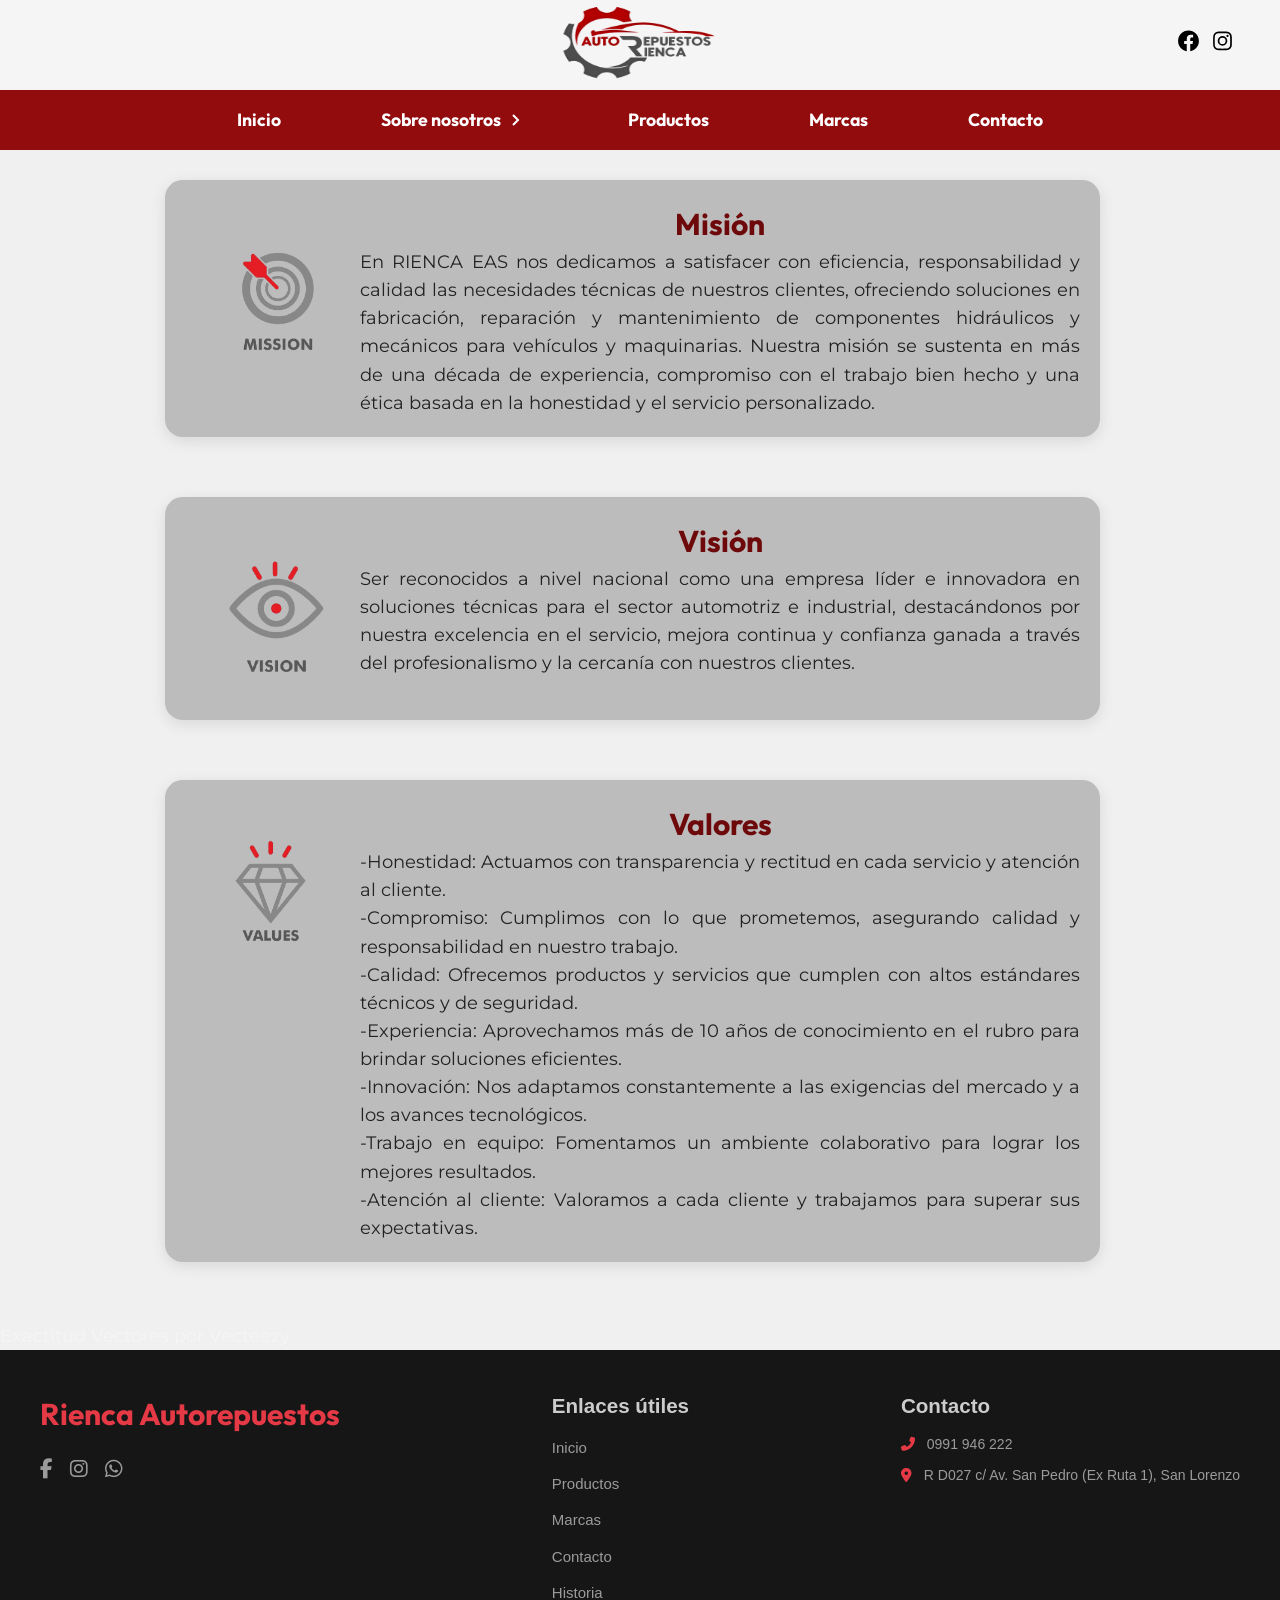
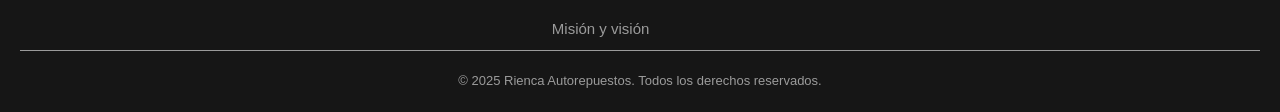
<file: misionyvision.html>
<!DOCTYPE html>
<html lang="es">
    <head>
        <meta charset="UTF-8">
        <meta name="viewport" content="width=device-width, initial-scale=1.0">
        <title>Misión y visión - Rienca Autorepuestos</title>
        <link rel="stylesheet" type="text/css" href="estilos/menu.css">
        <link rel="stylesheet" href="https://cdnjs.cloudflare.com/ajax/libs/font-awesome/6.5.0/css/all.min.css">
        <link rel="icon" type="text/css" href="image/marcarienca.ico">
        <link rel="stylesheet" type="text/css" href="estilos/misionyvision.css">
       
    </head>
    <body>
      
        <!--Inicio del encabezado de la página-->
        <header>
        
            <!--Encabeza donde está el logo de la empresa y links a las redes sociales-->
            <div class="encabezado_container">
            
                <!--Contenedor donde se encuentra el logo de la empresa-->
                <div class="logo_container">
                    <img src="image/empresa/logodelaempresa.png" alt="Logo de la empresa">
                </div>
                <!---->
              
                <!--Contenedor donde se encuentran los links para las redes sociales-->
                <div class="red-social_container">
                    <a href="https://www.facebook.com/share/1PpXsj2r8R/" target="_blank"><img src="image/iconos/facebook.svg" alt="Facebook"></a>

                    <a href="https://www.instagram.com/riencautorepuestos?utm_source=ig_web_button_share_sheet&igsh=ZDNlZDc0MzIxNw==" target="_blank"><img src="image/iconos/instagram.svg" alt="Instagram"></a>
                </div>
                <!---->
              
            </div>
            <!--Fin del primer encabezado donde está el logo y las redes sociales-->
          
            <!--Inicio del menú de navegación-->
            <nav class="navegador_container">
            
                <section class="navegador">
                    <ul class="menu">
                        <li class="menu_item">
                            <a href="index.html" class="menu_link">Inicio</a>
                        </li>
                      
                        <li class="menu_item menu_item--show">
                            <a href="#" class="menu_link">Sobre nosotros <img src="image/iconos/flecha.svg" alt="Flecha" class="flecha"></a>
                            <ul class="desplegable_menu">
                                <li class="inside_menu_item">
                                    <a href="historia.html" class="menu_link link_show">Historia</a>
                                </li>
                              
                                <li class="inside_menu_item">
                                    <a href="misionyvision.html" class="menu_link link_show">Misión y visión</a>
                                </li>
                            </ul>
                        </li>
                      
                        <li class="menu_item">
                            <a href="productos.html" class="menu_link">Productos</a>
                        </li>
                      
                        <li class="menu_item">
                            <a href="marcas.html" class="menu_link">Marcas</a>
                        </li>
                      
                        <li class="menu_item">
                            <a href="contacto.html" class="menu_link">Contacto</a>
                        </li>
                    </ul>
                  
                    <!--Menú hamburguesa para dispositivos peueños-->
                    <div class="menu_hamburguesa">
                        <img src="image/iconos/menu.svg" alt="Menú">
                    </div>
                    <!---->
                </section>

            </nav>
            <!--Fin del menú de navegación-->
          
        </header>
        <!--Fin del encabezado de la página-->

        <!--Script para unir a Javascript-->
        <script src="js/app.js"></script>
        <!--Fin de script-->
         
        <div class="contenido-conteiner">
          <div class="section">
            <img src="image/misionyvision/mision.png" alt="Misión" class="icono">
            
            <div class="contenido">
              <h2>Misión</h2>
              <p>En RIENCA EAS nos dedicamos a satisfacer con eficiencia, responsabilidad y calidad las necesidades técnicas de nuestros clientes, ofreciendo soluciones en fabricación, reparación y mantenimiento de componentes hidráulicos y mecánicos para vehículos y maquinarias. Nuestra misión se sustenta en más de una década de experiencia, compromiso con el trabajo bien hecho y una ética basada en la honestidad y el servicio personalizado.</p>
            </div>
          </div>

          <div class="section">
            <img src="image/misionyvision/vision.png" alt="Visión" class="icono">

            <div class="contenido">
              <h2>Visión</h2>
              <p>Ser reconocidos a nivel nacional como una empresa líder e innovadora en soluciones técnicas para el sector automotriz e industrial, destacándonos por nuestra excelencia en el servicio, mejora continua y confianza ganada a través del profesionalismo y la cercanía con nuestros clientes.</p>
            </div>
          </div>
          
          <div class="section">
            <img src="image/misionyvision/valores.png" alt="valores" class="icono">
            
            <div class="contenido">
              <h2>Valores</h2>
              <ul>
                <li>-Honestidad: Actuamos con transparencia y rectitud en cada servicio y atención al cliente.</li>
                <li>-Compromiso: Cumplimos con lo que prometemos, asegurando calidad y responsabilidad en nuestro trabajo.</li>
                <li>-Calidad: Ofrecemos productos y servicios que cumplen con altos estándares técnicos y de seguridad. </li>
                <li>-Experiencia: Aprovechamos más de 10 años de conocimiento en el rubro para brindar soluciones eficientes.</li>
                <li>-Innovación: Nos adaptamos constantemente a las exigencias del mercado y a los avances tecnológicos.</li>      
                <li>-Trabajo en equipo: Fomentamos un ambiente colaborativo para lograr los mejores resultados.</li>
                <li>-Atención al cliente: Valoramos a cada cliente y trabajamos para superar sus expectativas.</li>
              </ul>
            </div>
          </div>
        </div>
        <a href="https://es.vecteezy.com/vectores-gratis/exactitud" class="atribucion">Exactitud Vectores por Vecteezy</a>
        
        <!-- Footer -->
         <footer class="footer" data-aos="fade-up">
          <div class="footer-container">
            <div class="footer-logo">
              <h2>Rienca Autorepuestos</h2>
              <div class="footer-socials">
                <a href="https://www.facebook.com/share/1PpXsj2r8R/" target="_blank"><i class="fab fa-facebook-f"></i></a>
                <a href="https://www.instagram.com/riencautorepuestos?utm_source=ig_web_button_share_sheet&igsh=ZDNlZDc0MzIxNw==" target="_blank"><i class="fab fa-instagram"></i></a>
                <a href="https://wa.me/0991946222" target="_blank"><i class="fab fa-whatsapp"></i></a>
              </div>
            </div>
            
            <div class="footer-links">
              <h3>Enlaces útiles</h3>
              <ul>
                <li><a href="index.html">Inicio</a></li>
                <li><a href="productos.html">Productos</a></li>
                <li><a href="marcas.html">Marcas</a></li>
                <li><a href="contacto.html">Contacto</a></li>
                <li><a href="historia.html">Historia</a></li>
                <li><a href="misionyvision.html">Misión y visión</a></li>
              </ul>
            </div>

            <div class="footer-contact">
              <h3>Contacto</h3>
              <p><i class="fas fa-phone-alt"></i> 0991 946 222</p>
              <p><i class="fas fa-map-marker-alt"></i> R D027 c/ Av. San Pedro (Ex Ruta 1), San Lorenzo</p>
            </div>
          </div>
          
          <div class="footer-bottom">
            <p>&copy; 2025 Rienca Autorepuestos. Todos los derechos reservados.</p>
          </div>
        </footer>
    </body>
</html>
</file>
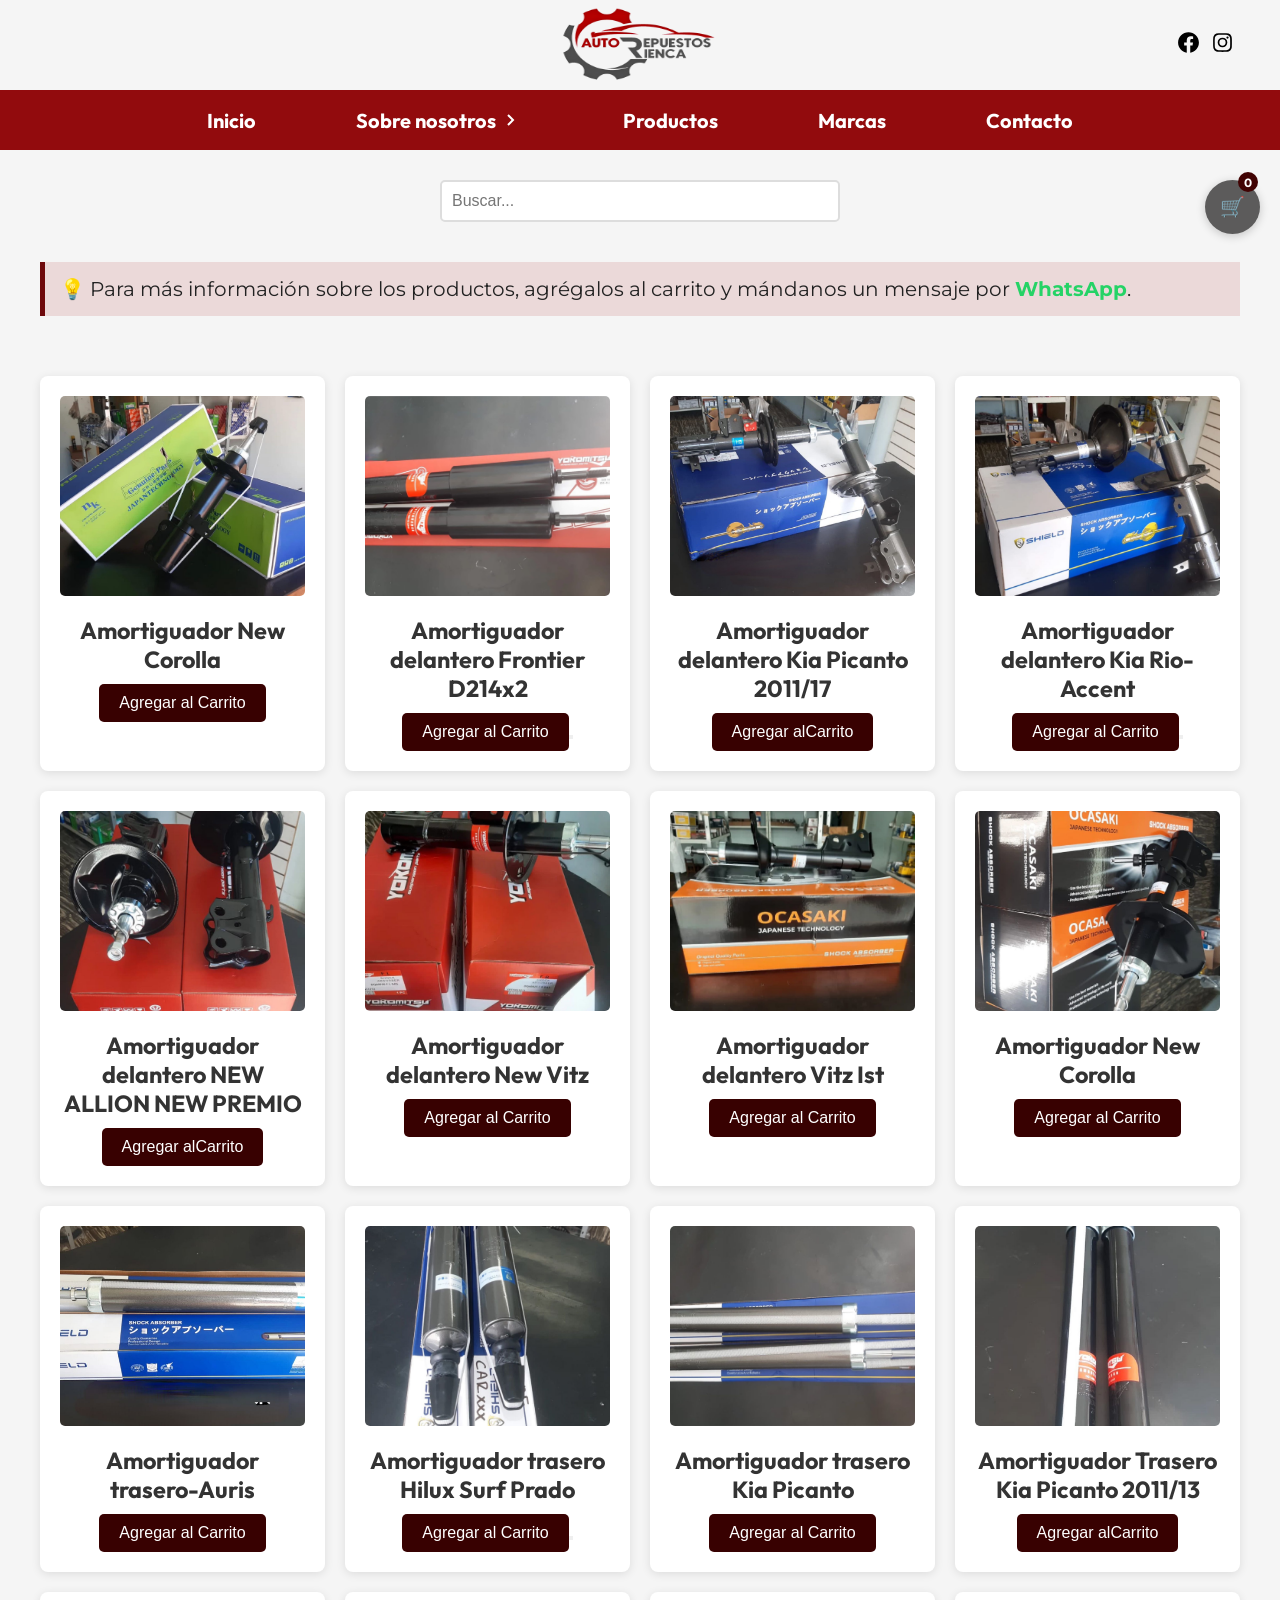
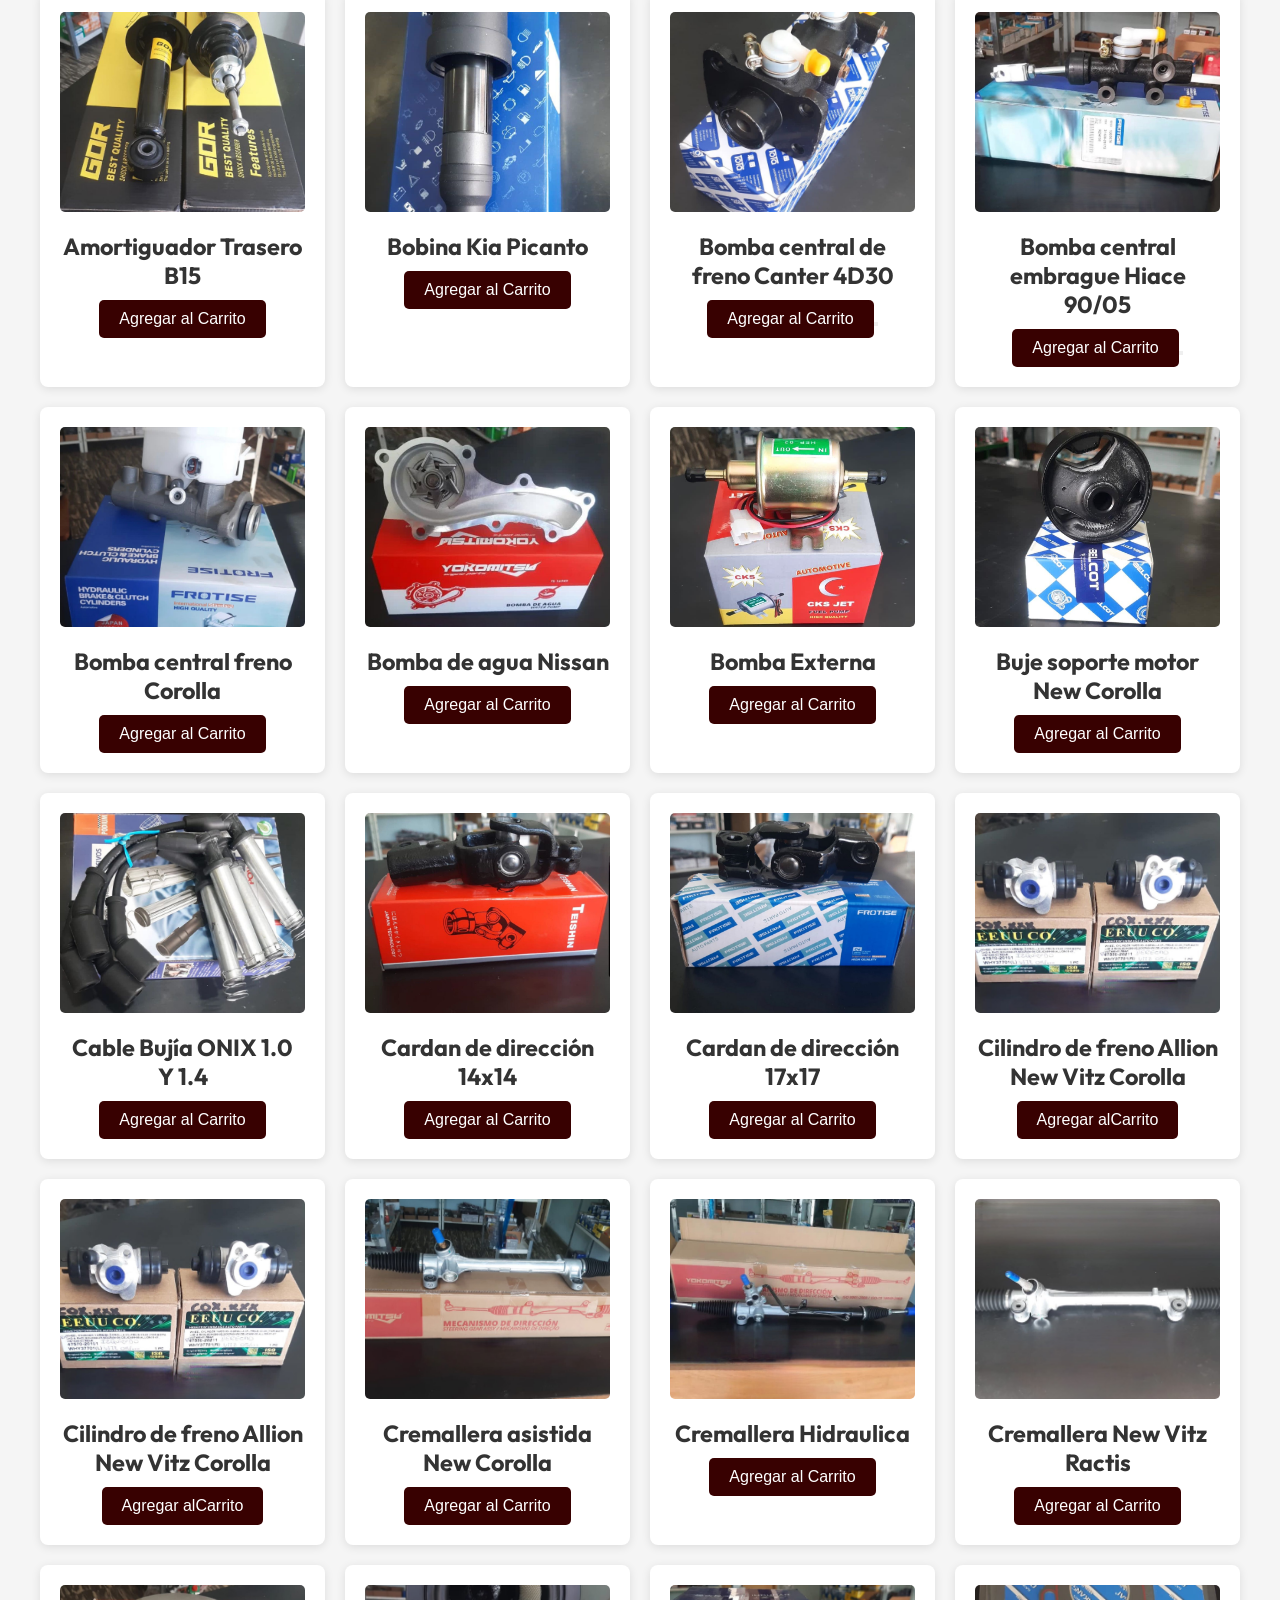
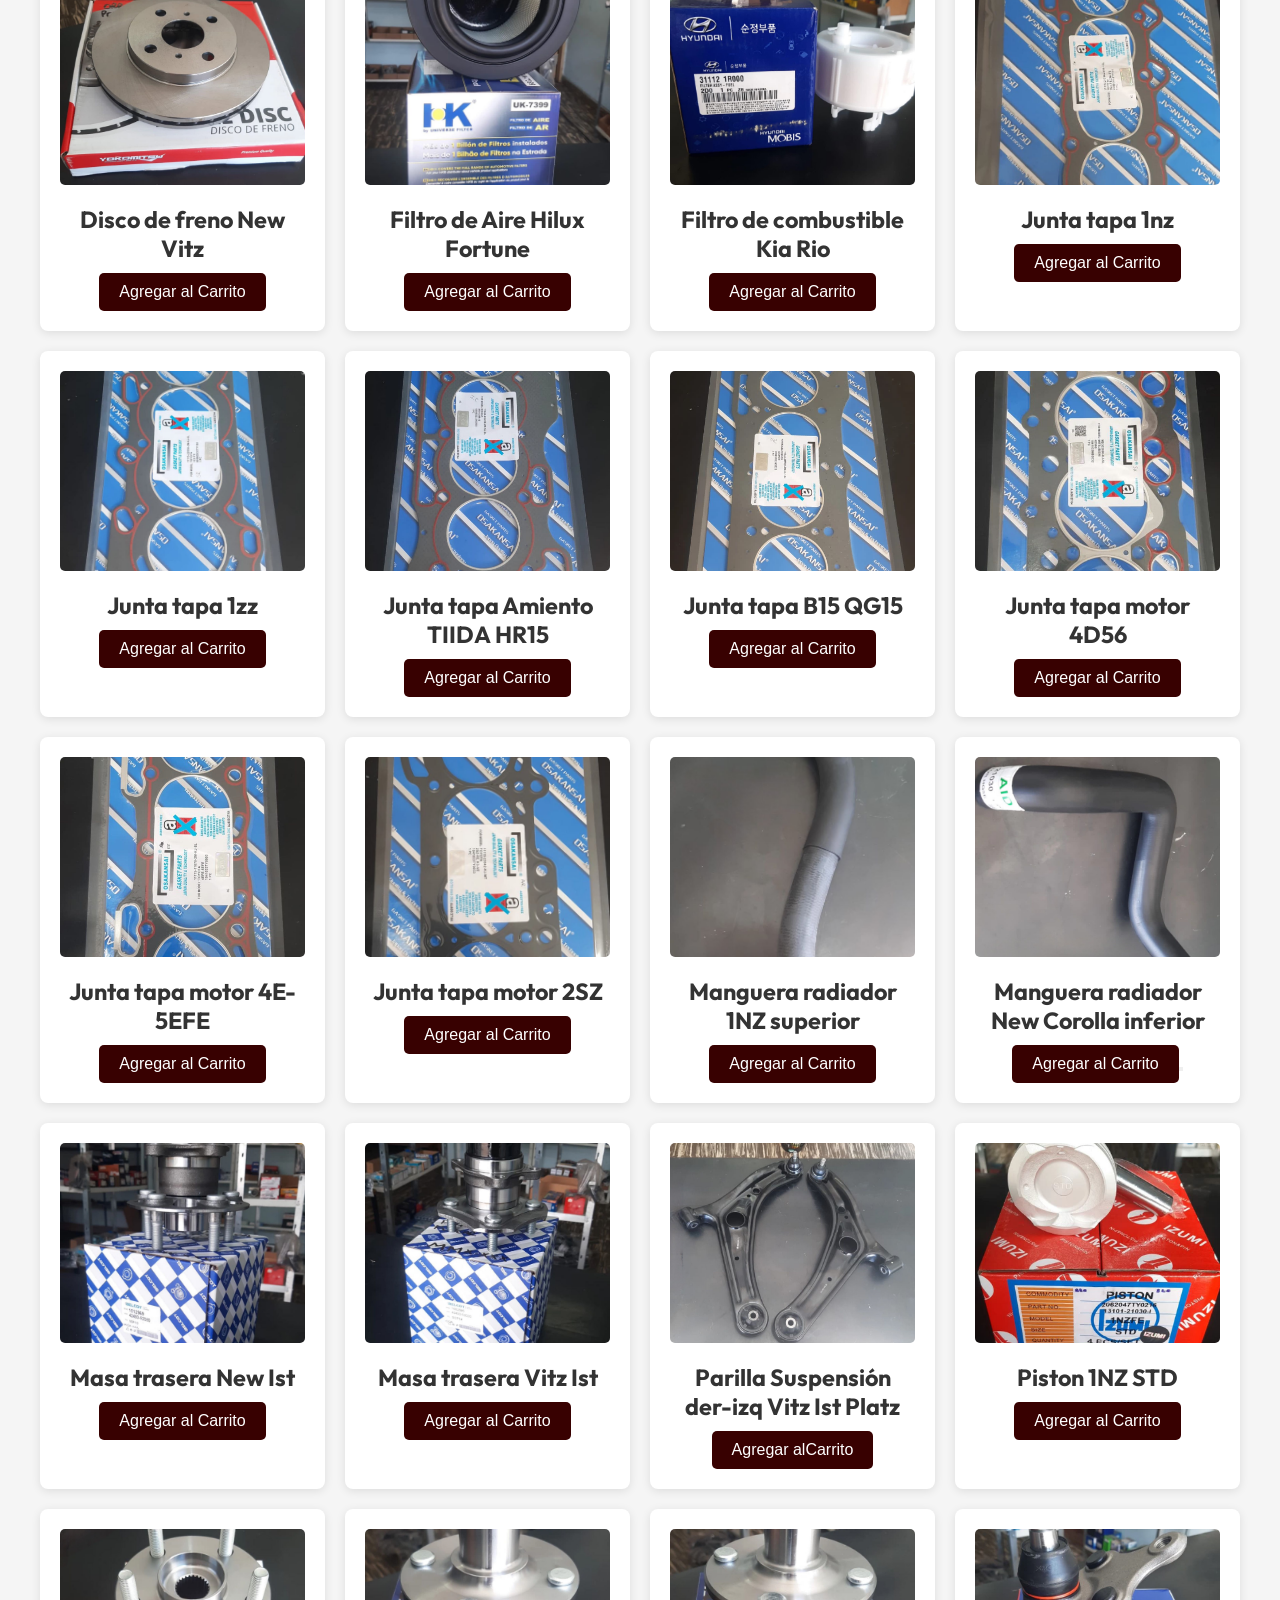
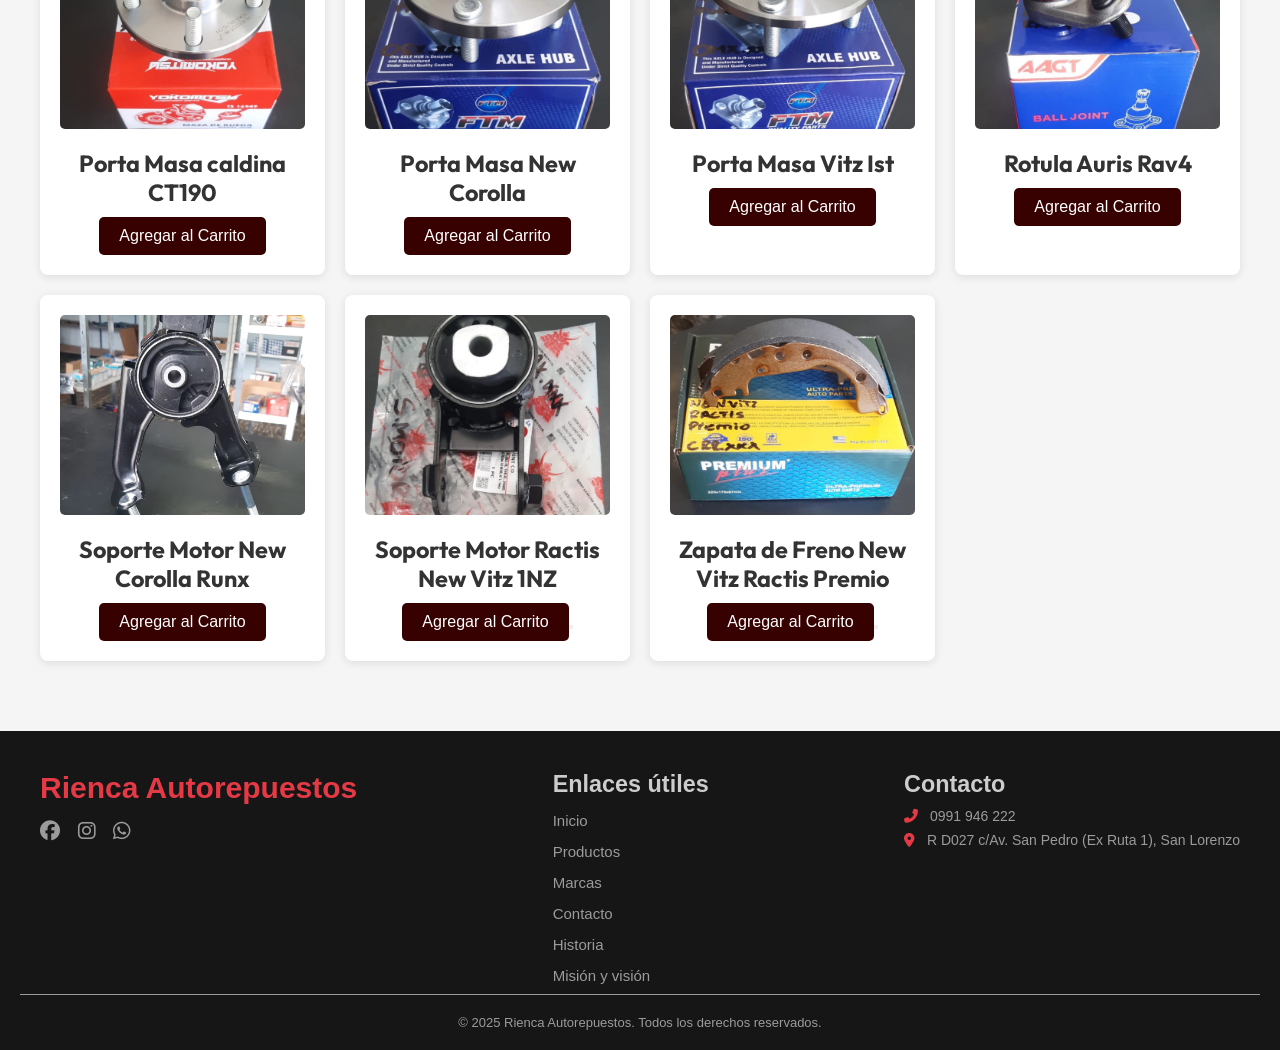
<file: productos.html>
<!DOCTYPE html>
<html lang="es">
<head>
    <meta charset="UTF-8">
    <meta name="viewport" content="width=device-width, initial-scale=1.0">
    <title>Productos - Rienca Autorepuestos</title>
    <link rel="stylesheet" href="estilos/menu.css">
    <link rel="stylesheet" href="estilos/producto.css"> 
    <link rel="stylesheet" href="https://cdnjs.cloudflare.com/ajax/libs/font-awesome/6.5.0/css/all.min.css">
    <link rel="icon" type="text/css" href="image/marcarienca.ico">
</head>
<body>

    <!--Inicio del encabezado de la página-->
    <header>

        <!--Encabeza donde está el logo de la empresa y links a las redes sociales-->
        <div class="encabezado_container">

            <!--Contenedor donde se encuentra el logo de la empresa-->
            <div class="logo_container">
                <img src="image/empresa/logodelaempresa.png" alt="Logo de la empresa">
            </div>
            <!---->

            <!--Contenedor donde se encuentran los links para las redes sociales-->
            <div class="red-social_container">
                <a href="https://www.facebook.com/share/1PpXsj2r8R/" target="_blank"><img src="image/iconos/facebook.svg" alt="Facebook"></a>
                
                <a href="https://www.instagram.com/riencautorepuestos?utm_source=ig_web_button_share_sheet&igsh=ZDNlZDc0MzIxNw==" target="_blank"><img src="image/iconos/instagram.svg" alt="Instagram"></a>
            </div>
            <!---->

        </div>
        <!--Fin del primer encabezado donde está el logo y las redes sociales-->

        <!--Inicio del menú de navegación-->
        <nav class="navegador_container">

            <section class="navegador">
                <ul class="menu">
                    <li class="menu_item">
                        <a href="index.html" class="menu_link">Inicio</a>
                    </li>

                    <li class="menu_item menu_item--show">
                        <a href="#" class="menu_link">Sobre nosotros <img src="image/iconos/flecha.svg" alt="Flecha" class="flecha"></a>
                        <ul class="desplegable_menu">
                            <li class="inside_menu_item">
                                <a href="historia.html" class="menu_link link_show">Historia</a>
                            </li>

                            <li class="inside_menu_item">
                                <a href="misionyvision.html" class="menu_link link_show">Misión y visión</a>
                            </li>
                        </ul>
                    </li>

                    <li class="menu_item">
                        <a href="productos.html" class="menu_link">Productos</a>
                    </li>

                    <li class="menu_item">
                        <a href="marcas.html" class="menu_link">Marcas</a>
                    </li>

                    <li class="menu_item">
                        <a href="contacto.html" class="menu_link">Contacto</a>
                    </li>
                </ul>

                <!--Menú hamburguesa para dispositivos peueños-->
                <div class="menu_hamburguesa">
                    <img src="image/iconos/menu.svg" alt="Menú">
                </div>
                <!---->
            </section>
            
        </nav>
        <!--Fin del menú de navegación-->

    </header>
    <!--Fin del encabezado de la página-->

    <!--Inicio de enlace al documento de javascript para la animación del menú hamburguesa para dispositivo pequeños-->
    <script src="js/app.js"></script>
    <!---->

    <div class="buscador">
        <input type="text" id="buscar" placeholder="Buscar..." onkeyup="buscarProductos()">
    </div>
    <div class="mensaje" style="margin: 40px;">
        <span>💡 Para más información sobre los productos, agrégalos al carrito y mándanos un mensaje por <a href="https://wa.me/595991946222" target="_blank" style="color: #25d366; text-decoration: none"><strong>WhatsApp</strong></a>.</span>
    </div>
    <button class="carrito-icono" onclick="toggleCarrito()">
        🛒  
        <span class="carrito-contador" id="contador-carrito">0</span>
    </button>
    <div class="carrito" id="carrito-contenido">
        <h3> Carrito </h3>
        <div id="items-carrito">
            <div class="carrito-vacio">Vacío</div>
        </div>
        <div class="carrito-acciones" id="carrito-acciones" style="display: none;">
            <button class="btn-whatsapp" onclick="enviarWhatsApp()">
                 Enviar por WhatsApp
            </button>
            <button class="btn-limpiar" onclick="limpiarCarrito()">
                Limpiar Carrito
            </button>
        </div>
    </div>
    <div class="productos" id="productos">
        <div class="producto">
            <img src="image/productos/Amortiguador DEL NEW COROLLA.jpg" class="expandable-image" alt="Amortiguador NewCorolla">
            <h3>Amortiguador New Corolla</h3>
            <button class="btn" onclick="agregarAlCarrito('Amortiguador New Corolla')">Agregar al Carrito</button>
        </div>
        <div class="producto">
            <img src="image/productos/amortiguador delantero frontier D21 4x2.jpg" class="expandable-image"alt="Amortiguador delantero Frontier">
            <h3>Amortiguador delantero Frontier D214x2</h3>
            <button class="btn" onclick="agregarAlCarrito('Amortiguador delantero Frontier D214x2')">Agregar al Carrito<button>
        </div>
    
        <div class="producto">
            <img src="image/productos/Amortiguador delantero kia picanto 2011.17.jpg" class="expandable-image"alt="Amortiguador delantero Kia Picanto">
            <h3>Amortiguador delantero Kia Picanto 2011/17</h3>
            <button class="btn" onclick="agregarAlCarrito('Amortiguador delantero Kia Picanto 2011/17')">Agregar alCarrito</button>
        </div>
        <div class="producto">
            <img src="image/productos/Amortiguador delantero Kia Rio - Accent.jpg" class="expandable-image"alt="Amortiguador delantero Kia Rio-Accent">
            <h3>Amortiguador delantero Kia Rio-Accent</h3>
            <button class="btn" onclick="agregarAlCarrito('Amortiguador delantero Kia Rio-Accent')">Agregar al Carrito<button>
        </div>
        <div class="producto">
            <img src="image/productos/Amortiguador Delantero NEW ALLION NEW PREMIO.jpg" class="expandable-image"alt="Amortiguador delantero NEW ALLION NEW PREMIO">
            <h3>Amortiguador delantero NEW ALLION NEW PREMIO</h3>
            <button class="btn" onclick="agregarAlCarrito('Amortiguador delantero NEW ALLION NEW PREMIO')">Agregar alCarrito</button>
        </div>
        <div class="producto">
            <img src="image/productos/amortiguador delantero new vitz.jpg" class="expandable-image" alt="Amortiguadordelantero New Vitz">
            <h3>Amortiguador delantero New Vitz</h3>
            <button class="btn" onclick="agregarAlCarrito('Amortiguador delantero New Vitz')">Agregar al Carrito</button>
        </div>
        <div class="producto">
            <img src="image/productos/Amortiguador delantero vitz ist.jpg" class="expandable-image" alt="Amortiguadordelantero Vitz Ist">
            <h3>Amortiguador delantero Vitz Ist</h3>
            <button class="btn" onclick="agregarAlCarrito('Amortiguador delantero Vitz Ist')">Agregar al Carrito</button>
        </div>
        <div class="producto">
            <img src="image/productos/Amortiguador New Corolla.jpg" class="expandable-image" alt="Amortiguador NewCorolla">
            <h3>Amortiguador New Corolla</h3>
            <button class="btn" onclick="agregarAlCarrito('Amortiguador New Corolla')">Agregar al Carrito</button>
        </div>
        <div class="producto">
            <img src="image/productos/Amortiguador trasero - Auris.jpg" class="expandable-image" alt="Amortiguadortrasero-Auris">
            <h3>Amortiguador trasero-Auris</h3>
            <button class="btn" onclick="agregarAlCarrito('Amortiguador trasero-Auris')">Agregar al Carrito</button>
        </div>
        <div class="producto">
            <img src="image/productos/AMORTIGUADOR TRASERO HILUX SURF PRADO.jpg" class="expandable-image"alt="Amortiguador trasero Hilux Surf Prado">
            <h3>Amortiguador trasero Hilux Surf Prado</h3>
            <button class="btn" onclick="agregarAlCarrito('Amortiguador trasero Hilux Surf Prado')">Agregar al Carrito<button>
        </div>
        <div class="producto">
            <img src="image/productos/Amortiguador trasero kia picanto.jpg" class="expandable-image" alt="Amortiguadortrasero Kia Picanto">
            <h3>Amortiguador trasero Kia Picanto</h3>
            <button class="btn" onclick="agregarAlCarrito('Amortiguador trasero Kia Picanto')">Agregar al Carrito</button>
        </div>
        <div class="producto">
            <img src="image/productos/Amortiguador Trasero kia picanto 2011.13.jpg" class="expandable-image"alt="Amortiguador Trasero Kia Picanto 2011/13">
            <h3>Amortiguador Trasero Kia Picanto 2011/13</h3>
            <button class="btn" onclick="agregarAlCarrito('Amortiguador Trasero Kia Picanto 2011/13')">Agregar alCarrito</button>
        </div>
        <div class="producto">
            <img src="image/productos/Amortiguador Trasero B15.jpg" class="expandable-image" alt="Amortiguador TraseroB15">
            <h3>Amortiguador Trasero B15</h3>
            <button class="btn" onclick="agregarAlCarrito('Amortiguador Trasero B15')">Agregar al Carrito</button>
        </div>
        <div class="producto">
            <img src="image/productos/bobina kia picanto.jpg" class="expandable-image" alt="Bobina Kia Picanto">
            <h3>Bobina Kia Picanto</h3>
            <button class="btn" onclick="agregarAlCarrito('Bobina Kia Picanto')">Agregar al Carrito</button>
        </div>
        <div class="producto">
            <img src="image/productos/BOMBA CENTRAL DE FRENO CANTER 4D30.jpg" class="expandable-image" alt="Bomba centralde freno Canter 4D30">
            <h3>Bomba central de freno Canter 4D30</h3>
            <button class="btn" onclick="agregarAlCarrito('Bomba central de freno Canter 4D30')">Agregar al Carrito<button>
        </div>
        <div class="producto">
            <img src="image/productos/BOMBA CENTRAL EMBRAGUE HIACE 90.05.jpg" class="expandable-image" alt="Bomba centralembrague Hiace 90/05">
            <h3>Bomba central embrague Hiace 90/05</h3>
            <button class="btn" onclick="agregarAlCarrito('Bomba central embrague Hiace 90/05')">Agregar al Carrito<button>
        </div>
        <div class="producto">
            <img src="image/productos/bomba central freno corolla.jpg" class="expandable-image" alt="Bomba central frenoCorolla">
            <h3>Bomba central freno Corolla</h3>
            <button class="btn" onclick="agregarAlCarrito('Bomba central freno Corolla')">Agregar al Carrito</button>
        </div>
        <div class="producto">
            <img src="image/productos/bomba de agua de nissan b15.jpg" class="expandable-image" alt="Bomba de aguaNissan">
            <h3>Bomba de agua Nissan</h3>
            <button class="btn" onclick="agregarAlCarrito('Bomba de agua Nissan')">Agregar al Carrito</button>
        </div>
        <div class="producto">
            <img src="image/productos/Bomba Externa.jpg" class="expandable-image" alt="Bomba Externa">
            <h3>Bomba Externa</h3>
            <button class="btn" onclick="agregarAlCarrito('Bomba Externa')">Agregar al Carrito</button>
        </div>
        <div class="producto">
            <img src="image/productos/BUJE SOPORTE MOTOR NEW COROLLA ALLEX.jpg" class="expandable-image" alt="Bujesoporte motor New Corolla">
            <h3>Buje soporte motor New Corolla</h3>
            <button class="btn" onclick="agregarAlCarrito('Buje soporte motor New Corolla')">Agregar al Carrito</button>
        </div>
        <div class="producto">
            <img src="image/productos/Cable Bujía ONIX 1.0 Y 1.4.jpg" class="expandable-image" alt="Cable Bujía ONIX 1.0Y 1.4">
            <h3>Cable Bujía ONIX 1.0 Y 1.4</h3>
            <button class="btn" onclick="agregarAlCarrito('Cable Bujía ONIX 1.0 Y 1.4')">Agregar al Carrito</button>
        </div>
        <div class="producto">
            <img src="image/productos/cardan de direccion 14x14.jpg" class="expandable-image" alt="Cardan de dirección14x14">
            <h3>Cardan de dirección 14x14</h3>
            <button class="btn" onclick="agregarAlCarrito('Cardan de dirección 14x14')">Agregar al Carrito</button>
        </div>
        <div class="producto">
            <img src="image/productos/cardan de direccion 17x17.jpg" class="expandable-image" alt="Cardan de dirección17x17">
            <h3>Cardan de dirección 17x17</h3>
            <button class="btn" onclick="agregarAlCarrito('Cardan de dirección 17x17')">Agregar al Carrito</button>
        </div>
        <div class="producto">
            <img src="image/productos/cilindro de freno allion new vitz corolla.jpg" class="expandable-image"alt="Cilindro de freno Allion New Vitz Corolla">
            <h3>Cilindro de freno Allion New Vitz Corolla</h3>
            <button class="btn" onclick="agregarAlCarrito('Cilindro de freno Allion New Vitz Corolla')">Agregar alCarrito</button>
        </div>
        <div class="producto">
            <img src="image/productos/cilindro de freno allion new vitz corolla.jpg" class="expandable-image"alt="Cilindro de freno Allion New Vitz Corolla">
            <h3>Cilindro de freno Allion New Vitz Corolla</h3>
            <button class="btn" onclick="agregarAlCarrito('Cilindro de freno Allion New Vitz Corolla')">Agregar alCarrito</button>
        </div>
        <div class="producto">
            <img src="image/productos/cremallera asistida new corolla.jpg" class="expandable-image" alt="Cremalleraasistida New Corolla">
            <h3>Cremallera asistida New Corolla</h3>
            <button class="btn" onclick="agregarAlCarrito('Cremallera asistida New Corolla')">Agregar al Carrito</button>
        </div>
        <div class="producto">
            <img src="image/productos/cremallera hidraulica.jpg" class="expandable-image" alt="Cremallera Hidraulica">
            <h3>Cremallera Hidraulica</h3>
            <button class="btn" onclick="agregarAlCarrito('Cremallera Hidraulica')">Agregar al Carrito</button>
        </div>
        <div class="producto">
            <img src="image/productos/Cremallera New Vitz Ractis.jpg" class="expandable-image" alt="Cremallera New VitzRactis">
            <h3>Cremallera New Vitz Ractis</h3>
            <button class="btn" onclick="agregarAlCarrito('Cremallera New Vitz Ractis')">Agregar al Carrito</button>
        </div>
        <div class="producto">
            <img src="image/productos/disco de freno new vitz.jpg" class="expandable-image" alt="Disco de freno New Vitz">
            <h3>Disco de freno New Vitz</h3>
            <button class="btn" onclick="agregarAlCarrito('Disco de freno New Vitz')">Agregar al Carrito</button>
        </div>
        <div class="producto">
            <img src="image/productos/Filtro de Aire Hilux Fortuner BT50.jpg" class="expandable-image" alt="Filtro deAire Hilux Fortune">
            <h3>Filtro de Aire Hilux Fortune</h3>
            <button class="btn" onclick="agregarAlCarrito('Filtro de Aire Hilux Fortune')">Agregar al Carrito</button>
        </div>
        <div class="producto">
            <img src="image/productos/Filtro de combustible Kia Rio.jpg" class="expandable-image" alt="Filtro decombustible Kia Rio">
            <h3>Filtro de combustible Kia Rio</h3>
            <button class="btn" onclick="agregarAlCarrito('Filtro de combustible Kia Rio')">Agregar al Carrito</button>
        </div>
        <div class="producto">
            <img src="image/productos/junta tapa 1nz.jpg" class="expandable-image" alt="Junta tapa 1nz">
            <h3>Junta tapa 1nz</h3>
            <button class="btn" onclick="agregarAlCarrito('Junta tapa 1nz')">Agregar al Carrito</button>
        </div>
        <div class="producto">
            <img src="image/productos/junta tapa 1zz 1.8.jpg" class="expandable-image" alt="Junta tapa 1zz">
            <h3>Junta tapa 1zz</h3>
            <button class="btn" onclick="agregarAlCarrito('Junta tapa 1zz')">Agregar al Carrito</button>
        </div>
        <div class="producto">
            <img src="image/productos/Junta tapa Amiento TIIDA HR15.jpg" class="expandable-image" alt="Junta tapa AmientoTIIDA HR15">
            <h3>Junta tapa Amiento TIIDA HR15</h3>
            <button class="btn" onclick="agregarAlCarrito('Junta tapa Amiento TIIDA HR15')">Agregar al Carrito</button>
        </div>
        <div class="producto">
            <img src="image/productos/junta tapa b15 qg15.jpg" class="expandable-image" alt="Junta tapa B15 QG15">
            <h3>Junta tapa B15 QG15</h3>
            <button class="btn" onclick="agregarAlCarrito('Junta tapa B15 QG15')">Agregar al Carrito</button>
        </div>
        <div class="producto">
            <img src="image/productos/junta tapa motor 4d56.jpg" class="expandable-image" alt="Junta tapa motor 4D56">
            <h3> Junta tapa motor 4D56</h3>
            <button class="btn" onclick="agregarAlCarrito('Junta tapa motor 4D56')">Agregar al Carrito</button>
        </div>
        <div class="producto">
            <img src="image/productos/Junta tapa motor 4E-5EFE.jpg" class="expandable-image" alt="Junta tapa motor4E-5EFE">
            <h3> Junta tapa motor 4E-5EFE</h3>
            <button class="btn" onclick="agregarAlCarrito('Junta tapa motor 4E-5EFE')">Agregar al Carrito</button>
        </div>
        <div class="producto">
            <img src="image/productos/junta tapa motor 2sz.jpg" class="expandable-image" alt="Junta tapa motor 2SZ">
            <h3> Junta tapa motor 2SZ</h3>
            <button class="btn" onclick="agregarAlCarrito('Junta tapa motor 2SZ')">Agregar al Carrito</button>
        </div>
        <div class="producto">
            <img src="image/productos/MANGUERA RADIADOR 1NZ SUPERIOR.jpg" class="expandable-image" alt="Manguera radiador1NZ superior">
            <h3>Manguera radiador 1NZ superior</h3>
            <button class="btn" onclick="agregarAlCarrito('Manguera radiador 1NZ superior')">Agregar al Carrito</button>
        </div>
        <div class="producto">
            <img src="image/productos/manguera radiador new corolla inferior.jpg" class="expandable-image" alt="Mangueraradiador New Corolla inferior">
            <h3>Manguera radiador New Corolla inferior</h3>
            <button class="btn" onclick="agregarAlCarrito('Manguera radiador New Corolla inferior')">Agregar al Carrito<button>
        </div>
        <div class="producto">
            <img src="image/productos/MASA TRASERA NEW IST.jpg" class="expandable-image" alt="Masa trasera New Ist">
            <h3>Masa trasera New Ist</h3>
            <button class="btn" onclick="agregarAlCarrito('Masa trasera New Ist')">Agregar al Carrito</button>
        </div>
        <div class="producto">
            <img src="image/productos/MASA TRASERA VITZ IST.jpg" class="expandable-image" alt="Masa trasera Vitz Ist">
            <h3>Masa trasera Vitz Ist</h3>
            <button class="btn" onclick="agregarAlCarrito('Masa trasera Vitz Ist')">Agregar al Carrito</button>
        </div>
        <div class="producto">
            <img src="image/productos/PARRILLA SUSPENSION DER-IZQ VITZ IST PLATZ.jpg" class="expandable-image"alt="Parilla Suspensión der-izq Vitz Ist Platz">
            <h3>Parilla Suspensión der-izq Vitz Ist Platz</h3>
            <button class="btn" onclick="agregarAlCarrito('Parilla Suspensión der-izq Vitz Ist Platz')">Agregar alCarrito</button>
        </div>
        <div class="producto">
            <img src="image/productos/PISTON 1NZ STD.jpg" class="expandable-image" alt="Piston 1NZ STD">
            <h3>Piston 1NZ STD</h3>
            <button class="btn" onclick="agregarAlCarrito('Piston 1NZ STD')">Agregar al Carrito</button>
        </div>
        <div class="producto">
            <img src="image/productos/Porta Masa caldina CT190.jpg" class="expandable-image" alt="Porta Masa caldinaCT190">
            <h3>Porta Masa caldina CT190</h3>
            <button class="btn" onclick="agregarAlCarrito('Porta Masa caldina CT190')">Agregar al Carrito</button>
        </div>
        <div class="producto">
            <img src="image/productos/porta masa new corolla.jpg" class="expandable-image" alt="Porta Masa New Corolla">
            <h3>Porta Masa New Corolla</h3>
            <button class="btn" onclick="agregarAlCarrito('Porta Masa New Corolla')">Agregar al Carrito</button>
        </div>
        <div class="producto">
            <img src="image/productos/porta masa vitz ist.jpg" class="expandable-image" alt="Porta Masa Vitz Ist">
            <h3>Porta Masa Vitz Ist</h3>
            <button class="btn" onclick="agregarAlCarrito('Porta Masa Vitz Ist')">Agregar al Carrito</button>
        </div>
        <div class="producto">
            <img src="image/productos/rotula auris rav4.jpg" class="expandable-image" alt="Rotula Auris Rav4">
            <h3>Rotula Auris Rav4</h3>
            <button class="btn" onclick="agregarAlCarrito('Rotula Auris Rav4')">Agregar al Carrito</button>
        </div>
        <div class="producto">
            <img src="image/productos/SOPORTE MOTOR New corolla Runx.jpg" class="expandable-image" alt="Soporte Motor NewCorolla Runx">
            <h3>Soporte Motor New Corolla Runx</h3>
            <button class="btn" onclick="agregarAlCarrito('Soporte Motor New Corolla Runx')">Agregar al Carrito</button>
        </div>
        <div class="producto">
            <img src="image/productos/soporte motor ractis new vitz 1nz.jpg" class="expandable-image" alt="Soporte MotorRactis New Vitz 1NZ">
            <h3>Soporte Motor Ractis New Vitz 1NZ</h3>
            <button class="btn" onclick="agregarAlCarrito('Soporte Motor Ractis New Vitz 1NZ')">Agregar al Carrito<button>
        </div>
        <div class="producto">
            <img src="image/productos/zapata de freno new vitz ractis premio.jpg" class="expandable-image" alt="Zapata deFreno New Vitz Ractis Premio">
            <h3>Zapata de Freno New Vitz Ractis Premio</h3>
            <button class="btn" onclick="agregarAlCarrito('Zapata de Freno New Vitz Ractis Premio')">Agregar al Carrito<button>
        </div>
    </div>
    
    <script src="js/wp.js"></script>

    <!--Boton de ir hacia arriba-->
    <div id="ir-arriba">
        <img src="image/iconos/flechaarriba.svg" alt="Up">
    </div>
    <script src="js/arriba.js"></script>
    <!--fin de boton-->

       <!--Inicio de pie de página de la página-->
    <footer class="footer" data-aos="fade-up">
        <div class="footer-container">
            <div class="footer-logo">
                <h2>Rienca Autorepuestos</h2>
                <div class="footer-socials">
                    <a href="https://www.facebook.com/share/1PpXsj2r8R/" target="_blank"><i class="fab fa-facebook"></i></a>
                    <a href="https://www.instagram.com/riencautorepuestos?utm_source=ig_web_button_share_sheet&igsh=ZDNlZDc0MzIxNw==" target="_blank"><i class="fab fa-instagram"></i></a>
                    <a href="https://wa.me/0991946222" target="_blank"><i class="fab fa-whatsapp"></i></a>
                </div>
            </div>
            <div class="footer-links">
                <h3>Enlaces útiles</h3>
                <ul>
                  <li><a href="index.html">Inicio</a></li>
                  <li><a href="productos.html">Productos</a></li>
                  <li><a href="marcas.html">Marcas</a></li>
                  <li><a href="contacto.html">Contacto</a></li>
                  <li><a href="historia.html">Historia</a></li>
                  <li><a href="misionyvision.html">Misión y visión</a></li>
                </ul>
            </div>
            <div class="footer-contact">
              <h3>Contacto</h3>
              <p><i class="fas fa-phone-alt"></i> 0991 946 222</p>
              <p><i class="fas fa-map-marker-alt"></i> R D027 c/Av. San Pedro (Ex Ruta 1), San Lorenzo</p>
            </div>
        </div>
        <div class="footer-bottom">
        <p>&copy; 2025 Rienca Autorepuestos. Todos los derechos reservados.</p>
        </div>
    </footer>
    <!---->
</body>
</html>
</file>
<file: estilos/menu.css>
*{
    padding: 0;
    margin: 0;
    box-sizing: border-box;
    list-style: none;
}

body {
  min-height: 100vh;
  color: #222;
  align-items: center;
  font-size: 20px;
  font-family: "Montserrat", sans-serif;
}

:root{
    --titulo: "Outfit", sans-serif;
    --titulo-seccion-color: #5c5c5c;
    --fondo-de-página: #f5f5f5;
    --menu-color: #920b0d;
    --menu-hover-color: #6e090b;
}


/**************
 * ENCABEZADO *
 **************/
header{
    width: 100vw;
    top: 0;
    left: 0;
    height: 140px;
    position: fixed;
    z-index: 1000;
}

/*ENCABEZADO DONDE ESTÁ EL LOGO Y LOS LINKS DE LAS REDES SOCIALES*/
.encabezado_container{
    position: relative;
    width: 100vw;
    height: 90px;
    background-color: var(--fondo-de-página);
}

.logo_container{
    position: absolute;
    left: 50%;
    transform: translateX(-50%);
    top: 50%;
    transform: translate(-50%, -50%);
}

.logo_container img{
    width: 220px;
    height: 180px;
}

.red-social_container{
    width: 90px;
    position: absolute;
    display: flex;
    justify-content: center;
    gap: 9px;
    right: 30px;
    top: 50%;
    transform: translateY(-50%);
}

.red-social_container a img{
    width: 25px;
    transition: width .3s ease;
}

.red-social_container a img:hover{
    width: 23px;
}
/*FIN DE ENCABEZADO DONDE ESTÁ ELL LOGO Y LOS LINKS DE LAS REDES SOCIALES*/

/*INICIO DE MENÚ DE NAVEGACIÓN*/
.navegador_container{
    position: relative;
    width: 100vw;
    height: 60px;
    margin: 0 auto;
    background-color: var(--menu-color);
}

.navegador{
    display: flex;
    justify-content: center;
    align-items: center;
    width: 100%;
    height: 100%;
    margin: 0 auto;
}

.menu{
    display: flex;
    height: 100%;
    transition: transform .5s;
}

.menu_item{
    position: relative;
    height: 100%;

    --clip: polygon(0 0, 100% 0, 100% 0, 0 0);/*para crear el movimieto de la flecha (no se muestra)*/
    --transform: rotate(-90deg);/*para que la flecha este de costado*/
}

.menu_item:hover{
    --clip: polygon(0 0, 100% 0, 100% 100%, 0 100%);/*para crear el movimieto de la flecha (se muestra)*/
    --transform: rotate(0);/*para que la flecha este abajo*/
}

.flecha{
    transform: var(--transform);
    transition: transform .1s;
    display: block;
    margin-left: 3px;
}

.desplegable_menu{
    transition: clip-path .3s;
    clip-path: var(--clip);
    background-color: var(--menu-color);
    position: absolute;
    right: 0;
    bottom: 0;
    width: max-content;
    transform: translateY(100%);
}


.menu_link{
    text-decoration: none;
    color: #fff;
    font-family: var(--titulo);
    font-weight: bold;
    padding: 0 50px;
    display: flex;
    height: 100%;
    align-items: center;
}

.menu_link:hover{
    background-color: var(--menu-hover-color);
}

.link_show{
    padding: 18px 100px 18px 20px;
}

.link_show:hover{
    background-color: var(--menu-hover-color);
}

/*Menú hamburguesa*/
.menu_hamburguesa{
    height: 100%;
    align-items: center;
    padding: 0 15px;
    cursor: pointer;
    display: none;
}

.menu_img{
    display: block;
    width: 35px;
    transform: translateY(-50%);
}
/**/
/*FIN DE MENÚ DE NAVEGACIÓN*/


/******************************
 * PARA DISPOSITIVOS PEQUEÑOS *
 ******************************/
@media (max-width: 800px){

    /*********************************
    * ENCABEZADO DONDE ESTÁ EL LOGO *
    *********************************/
    .encabezado_container{
        display: flex;
        justify-content: space-between;
        align-items: center;
        padding: 0 10px;
        height: 80px;
    }

    .logo_container, .red-social_container{
        position: static;
        transform: none;
    }
    
    .logo_container img{
        width: 170px;
        height: 100%;
    }
    
    /*MENÚ DE HAMBURGUESA*/
    .menu_hamburguesa{
        position: absolute;
        right: 25px;
        display: flex;
        justify-content: center;
    }

    /*MENÚ DONDE ESTÁ EL MENÚ DE NAVEGACIÓN*/
    .menu{
        position: fixed;
        max-width: 400px;
        width: 100vw;
        top: 139px;
        bottom: 0;
        right: 0;
        background-color: #000;
        overflow-y: auto;
        display: grid;
        grid-auto-rows: max-content;
        transform: translateX(100%);
    }

    .menu_links--show{
        transform: unset;
        width: 100%;
    }

    .menu_item{
        --clip: 0;
        overflow: hidden;
    }

    .menu_item--active{
        --transform: rotate(0);
        --background: var(--menu-hover-color);
    }

    .menu_item--show{
        background-color: var(--background);
    }

    .menu_link{
        padding: 25px 0;
        padding-left: 30px;
        height: auto;
    }

    .flecha{
        margin-left: auto;
        margin-right: 20px;
    }

    .desplegable_menu{
        display: grid;
        position: unset;
        width: 100%;
        transform: translateY(0);
        background-color: #000;
        height: 0;
        transition: height .3s;
    }

    .link_show{
        width: 90%;
        margin-left: auto;
        border-left: 1px solid var(--menu-hover-color);
    }
}
</file>
<file: estilos/inicio.css>
@import url('https://fonts.googleapis.com/css2?family=Montserrat:ital,wght@0,100..900;1,100..900&family=Outfit:wght@100..900&display=swap');

/*********************
 * VALORES GENERALES *
 *********************/
*{
    margin: 0;
    padding: 0;
    box-sizing: border-box;
    list-style: none;
}

/*Variables con atributos generales para usar en diferentes partes, pero cambiarlo de forma fácil*/
:root{
    --titulo: "Outfit", sans-serif;
    --titulo-seccion-color: #700a0b;
    --fondo-de-página: #f5f5f5;
    --menu-color: #920b0d;
    --menu-hover-color: #6e090b;
}

body{
    background-color: var(--fondo-de-página);
    font-family: "Montserrat", sans-serif;
    overflow-x: hidden;
}

/*Atributos que aparecen en varias partes del documento pero deben de ser iguales*/
/*Titulos de las secciones que hay en la página*/
.titulo_seccion{
    width: 80%;
    display: flex;
    justify-content: center;
    margin: 0 auto;
    text-align: center;
}

.titulo_seccion h2{
    font-size: clamp(1rem, calc(5vw + 1rem), 3rem);
    font-weight: bold;
    color: var(--titulo-seccion-color);
}

/*Link para ir a otras páginas*/
.leermas_container{
    margin: 0 auto;
    margin-top: 10px;
}

.leermas_boton{
    width: 82px;
    height: 25px;
    background-color: transparent;
    border: 1px solid var(--menu-hover-color);
}

.leermas_boton a{
    display: block;
    padding: 5px 12px;
    text-decoration: none;
    color: var(--menu-hover-color);
}

.leermas_boton a:hover{
    background-color: var(--menu-hover-color);
    color: #fff;
}

/*Animación al hacer scroll*/
@keyframes appear{
    from{
        opacity: 0;
        scale: 0.8;
    }

    to{
        opacity: 1;
        scale: 1;
    }
}

.scroll{
    animation: appear linear;
    animation-timeline: view();
    animation-range: entry 0% cover 30%;
}
/**********************/

/**************************
 * CONTENIDO DE LA PÁGINA *
 **************************/
.contenido_principal{
    width: 100vw;
    height: 100vh;
    background-image: url(../image/empresa/empresa.jpg);
    background-size: cover;
    position: relative;
    background-attachment: fixed;
    color: #fff;
}

.contenido{
    width: 100%;
    height: 100%;
    background-color: #000a;
    display: flex;
    flex-direction: column;
    justify-content: center;
    align-items: center;
    text-align: center;
    padding-bottom: 120px;
    padding-top: 250px;
}

.contenido h1{
    width: 100%;
    height: 18.71rem;
    margin: 20px 20px 5px 20px;
    font-family: var(--titulo);
    font-size: clamp(1rem, calc(5vw + 1rem), 5rem);
    font-weight: bold;
    color: var(--fondo-de-página);
}

.contenido p{
    width: 50%;
    height: 18.71rem;
    margin: 20px;
    margin-bottom: 15px;
    padding-top: 3px;
    font-size: 15px;
    color: var(--fondo-de-página); 
}
/*FIN DE CONTENIDO PRINCIPAL*/

/*INICO DE DATOS BÁSICOS*/
.section_datos{
    width: 100vw;
    display: flex;
    flex-direction: column;
    justify-content: center;
    align-items: center;
    margin: 0 auto;
    margin-bottom: 70px;
    margin-top: 70px;
}

.datos_container{
    display: flex;
    justify-content: center;
    margin: 0 auto;
}

.datos{
    width: 25%;
    padding: 40px;
    margin: 20px;
    color: #000;
    text-align: center;
    font-size: 12px;
}

.datos img{
    width: 25px;
    margin-bottom: 15px;
}
/*FIN DE DATOS BÁSICOS*/

/*INICIO DE CONTENEDOR CON INVITACION A LA PÁGINA DE PRODUCTOS*/
.ver_productos{
    position: relative;
    width: 100vw;
    height: 450px;
    display: flex;
    justify-content: space-between;
    background-color: #ebeaea;
}

.img_producto{
    position: absolute;
    width: 45%;
    height: 100%;
}

.img_producto img{
    width: 100%;
    height: 100%;
    object-fit: cover;
}

.info_producto{
    position: absolute;
    width: 50%;
    height: 100%;
    display: flex;
    flex-direction: column;
    justify-content: center;
    align-items: center;
    right: 0;
    text-align: center;
}

.info_producto h2{
    width: 100%;
    margin: 35px 0;
    font-size: clamp(22px, calc(2vw + 16px), 80px);
    font-weight: bold;
    color: var(--titulo-seccion-color);
}

.info_producto p{
    width: 60%;
    font-size: 15px;
    margin: 0 auto;
    padding: 15px;
}
/*FIN DE PÁGINA DE PRODUCTOS*/

/*INICIO DE INVITACIONES A OTRAS DOS PÁGINAS*/
.tarjetitas{
    width: 100vw;
    margin: 0 auto;
    padding: 100px 0 70px 0;
    display: flex;
    align-items: center;
    justify-content: center;
    gap: 35px;
}

.box{
    display: flex;
    width: 45%;
    height: 16rem;
    margin: 0 auto;
    margin: 20px 0;
    background-color: #ece9e9;
    box-shadow: 0 0 30px #0004;
}

.texto_info{
    display: flex;
    flex-direction: column;
    text-align: center;
    justify-content: center;
    margin: 15px;
    padding: 5px;
}

.texto_info h3{
    display: flex;
    font-family: var(--titulo);
    justify-content: center;
    margin: 8px;
    font-weight: 600;
    font-size: 20px;
    color: var(--menu-hover-color);
}

.texto_info p{
    width: 270px;
    font-size: 13px;
    color: #292929;
    margin: 5px;
    padding: 0 30px;
}

.box .img_info img{
    width: 330px;
    height: 100%;
    max-width: 100%;
    object-fit: cover;
}
/*FIN DE INVITACIÓN A LAS OTRAS DOS PÁGINA*/

/*INCIO DE GALERÍA DE FOTOS*/
.galeria{
    width: 100vw;
    display: flex;
    flex-direction: column;
    margin-bottom: 70px;
}

.fila{
    max-width: 1200px;
    margin: 0 auto;
    display: flex;
    gap: 20px;
    padding: 0;
    padding-top: 50px;
}

.columna img{
    max-width: 100%;
    height: auto;
    aspect-ratio: 1 / 1;
    object-fit: cover;
}
/*FIN DE GALERIA DE FOTOS*/

/*INICIO DE VISTA PREVIA DE MARCAS*/
.marcas{
    width: 100vw;
    display: flex;
    justify-content: center;
    margin: 0 auto;
    padding-bottom: 30px;
    text-align: center;
}

.info_marcas{
    width: 50%;
    margin: 0 auto;
    padding: 30px 0;
    font-size: 15px;
}

.img_marcas{
    display: flex;
    width: 100%;
    margin: 0 auto;
    padding: 20px 0;
    align-items: center;
    justify-content: center;
}


.img_marcas img{
    width: 150px;
    margin: 20px;
}
/*FIN DE VISTA PREVIA DE MARCAS*/

/*********************
 * FIN DE CONTENIDOS *
 *********************/

/*****************
 * PIE DE PÁGINA *
 *****************/

.footer {
    background-color: #161616;
    color: #9b9b9b;
    padding: 40px 20px 20px;
    font-family: 'Oufit', sans-serif;
}

.footer-container {
  display: flex;
  flex-wrap: wrap;
  justify-content: space-between;
  gap: 30px;
  max-width: 1200px;
  margin: auto;
}

.footer-logo h2 {
  color: #e63946;
  margin-bottom: 10px;
}

.footer-logo p {
  font-size: 12px;
  color: #9b9b9b;
}

.footer-socials {
  margin-top: 15px;
}

.footer-socials a {
  display: inline-block;
  margin-right: 12px;
  font-size: 20px;
  color: #9b9b9b;
  transition: color 0.3s ease;
}

.footer-socials a:hover {
  color: #e63946;
}

.footer-links h3,
.footer-contact h3 {
  color: #cbcccb;
  margin-bottom: 10px;
}

.footer-links ul {
  list-style: none;
  padding: 0;
}

.footer-links ul li {
  margin-bottom: 8px;
}

.footer-links ul li a {
  text-decoration: none;
  color: #9b9b9b;
  font-size: 15px;
  transition: color 0.3s;
}

.footer-links ul li a:hover {
  color: #e63946;
}

.footer-contact p {
  font-size: 14px;
  margin-bottom: 8px;
  color: #9b9b9b;
}

.footer-contact i {
  margin-right: 8px;
  color: #e63946;
}

.footer-bottom {
  text-align: center;
  padding-top: 20px;
  border-top: 1px solid #9b9b9b;
  font-size: 13px;
  color: #9b9b9b;
}
/*********************
 * FIN DE PIE DE PÁGINA *
 *********************/



/******************************
 * PARA DISPOSITIVOS PEQUEÑOS *
 ******************************/
@media (max-width: 800px){

    /*************
    * CONTENIDO *
    *************/

    /*CONTENIDO PRINCIPAL*/
    .contenido{
        padding: 0;
        padding-top: 310px;
        padding-bottom: 200px;
    }

    .contenido h1{
        padding: 0;
        margin: 0;
    }

    .contenido p{
        width: 100%;
        padding: 0 50px;
        height: auto;
        font-size: 12px;
        padding-bottom: 30px;
    }

    /*INICIO DE DATOS BÁSICOS*/
    .datos_container{
        width: 90%;
        gap: 15px;
        padding-top: 30px;
        margin: 0 auto;
    }

    .datos_container img{
        width: 25px;
    }

    .datos{
        width: 90%;
        padding: 0;
        margin: 0 auto;
        font-size: 10px;
    }

    /*INICIO DE INVITACIÓN A VER PRODUCTOS*/
    .info_producto{
        margin: 0;
        right: 10px;
    }

    .info_producto h2{
        width: 100%;
    }

    .info_producto p{
        width: 100%;
        font-size: 12px;
    }

    /*INICIO DE TRAJETITAS DE INVITCIÓN A LAS DEMÁS PAGINAS*/
    .tarjetitas{
        flex-direction: column;
    }

    .box{
        width: 80%;
    }

    /*INICIO DE GALERÍA DE FOTOS DEL LOCAL*/
    .galeria{
        width: 90%;
        margin: 0 auto;
    }

    .fila{
        flex-direction: column;
        margin-bottom: 50px;
    }

    .columna img{
        width: 100%;
        aspect-ratio: 16 / 9;
    }

    /*INICIO DE VISTA PREVIA DE MARCAS*/
    .img_marcas img{
        margin: 10px;
        width: 120px;
    }
    
    .info_marcas{
        font-size: 12px;
    }

    /* Footer responsive */
    .footer-container {
        flex-direction: column;
        align-items: flex-start; 
        text-align: center;
    }

    .footer-logo,
    .footer-links,
    .footer-contact {
        width: 100%;
    }

    .footer-socials {
        justify-content: center;
    }

    /* Logos responsive */
    .logos-container {
        flex-direction: column;
        align-items: center;
    }

    .logos-container img {
        width: 80px;
    }
}
</file>
<file: estilos/marcas.css>
@import url('https://fonts.googleapis.com/css2?family=Montserrat:ital,wght@0,100..900;1,100..900&family=Outfit:wght@100..900&display=swap');

body {
  margin: 0;
 font-family: "Outfit", sans-serif;
  background-color: #f5f5f5;
  color: #111;
  scroll-behavior: smooth;
  
}

.encabezado {
  text-align: center;
  padding: 40px 20px;
  background-color: #fff;
  box-shadow: 0 4px 10px rgba(0,0,0,0.1);
}

.logo {
  max-width: 120px;
  display: block;
  margin: 0 auto 10px auto;
}

h1 {
  font-size: 2.5em;
  color: #d10000;
  margin-bottom: 10px;
}

.descripcion{
  margin-top: 180px;
}

.descripcion h2 {
  text-align: center;
  color: #e63946;
  font-weight: bold;
  font-family: 'Outfit', sans-serif;
  padding: 0 30px;
  font-size: 1.2em;
}

.timeline {
  position: relative;
  max-width: 1000px;
  margin: 50px auto;
  padding: 0 20px;
}

.timeline::after {
  content: '';
  position: absolute;
  width: 4px;
  background-color: #d10000;
  top: 0;
  bottom: 0;
  left: 50%;
  transform: translateX(-50%);
}

.timeline-item {
  position: relative;
  width: 50%;
  margin: 50px 0;
  padding: 0 20px;
  box-sizing: border-box;
}

.timeline-item:nth-child(odd) {
  left: 0;
  text-align: right;
}

.timeline-item:nth-child(even) {
  left: 50%;
  text-align: left;
}

.timeline-item::before {
  content: '';
  position: absolute;
  top: 20px;
  width: 20px;
  height: 20px;
  background-color: #d10000;
  border: 4px solid #fff;
  border-radius: 50%;
  z-index: 1;
}

.timeline-item:nth-child(odd)::before {
  right: -10px;
}

.timeline-item:nth-child(even)::before {
  left: -10px;
}

.timeline-content {
  background-color: #fff;
  padding: 20px;
  border-radius: 10px;
  box-shadow: 0 0 15px rgba(209, 0, 0, 0.2);
  transition: transform 0.3s ease, box-shadow 0.3s ease;
}

.timeline-content:hover {
  transform: translateY(-10px);
  box-shadow: 0 0 25px rgba(209, 0, 0, 0.4);
}

.timeline-content img {
  max-width: 120px;
  border-radius: 10px;
  display: block;
  margin: 0 auto 10px;
}

.timeline-content p {
  margin: 0;
  color: #444;
  font-size: 14px;
}

.marcas-trabajamos {
  text-align: center;
  padding: 60px 20px;
  background-color: #fff;
  box-shadow: 0 -5px 20px rgba(0, 0, 0, 0.1);
}

.marcas-trabajamos h2 {
  font-size: 2em;
  color: #d10000;
  margin-bottom: 30px;
}

.logos-container {
  display: flex;
  justify-content: center;
  gap: 30px;
  flex-wrap: wrap;
}

.logos-container img {
  width: 100px;
  height: auto;
  transition: transform 0.4s ease, filter 0.4s ease;
  filter: brightness(90%);
  border-radius: 10px;
}

.logos-container img:hover {
  transform: scale(1.1);
  filter: brightness(120%);
  cursor: pointer;
}

/*pie de página*/

.footer {
    background-color: #161616;
    color: #9b9b9b;
    padding: 40px 20px 20px;
    font-family: 'Oufit', sans-serif;
}

.footer-container {
  display: flex;
  flex-wrap: wrap;
  justify-content: space-between;
  gap: 30px;
  max-width: 1200px;
  margin: auto;
}

.footer-logo h2 {
  color: #e63946;
  margin-bottom: 10px;
}

.footer-logo p {
  font-size: 12px;
  color: #9b9b9b;
}

.footer-socials {
  margin-top: 15px;
}

.footer-socials a {
  display: inline-block;
  margin-right: 12px;
  font-size: 20px;
  color: #9b9b9b;
  transition: color 0.3s ease;
}

.footer-socials a:hover {
  color: #e63946;
}

.footer-links h3,
.footer-contact h3 {
  color: #cbcccb;
  margin-bottom: 10px;
}

.footer-links ul {
  list-style: none;
  padding: 0;
}

.footer-links ul li {
  margin-bottom: 8px;
}

.footer-links ul li a {
  text-decoration: none;
  color: #9b9b9b;
  font-size: 15px;
  transition: color 0.3s;
}

.footer-links ul li a:hover {
  color: #e63946;
}

.footer-contact p {
  font-size: 14px;
  margin-bottom: 8px;
  color: #9b9b9b;
}

.footer-contact i {
  margin-right: 8px;
  color: #e63946;
}

.footer-bottom {
  text-align: center;
  padding-top: 20px;
  border-top: 1px solid #9b9b9b;
  font-size: 13px;
  color: #9b9b9b;
}


@media (max-width: 800px) {
  /* Ajustar la timeline para que se vea vertical */
  .timeline {
    padding-left: 20px;
  }

  .timeline::after {
    left: 20px;
  }

  .timeline-item {
    width: 100%;
    padding-left: 40px;
    padding-right: 20px;
    margin: 40px 0;
  }

  .timeline-item:nth-child(odd),
  .timeline-item:nth-child(even) {
    left: 0;
    text-align: left;
  }

  .timeline-item::before {
    left: 0 !important;
    right: auto !important;
  }

  /* Footer responsive */
  .footer-container {
  flex-direction: column;
  align-items: flex-start; 
  text-align: center;        
}

  .footer-logo,
  .footer-links,
  .footer-contact {
    width: 100%;
  }

  .footer-socials {
    justify-content: center;
  }

  /* Logos responsive */
  .logos-container {
    flex-direction: column;
    align-items: center;
  }

  .logos-container img {
    width: 80px;
  }
}
</file>
<file: estilos/historia.css>
@import url('https://fonts.googleapis.com/css2?family=Noto+Serif:ital,wght@0,100..900;1,100..900&family=Outfit:wght@100..900&display=swap');            
@import url('https://fonts.googleapis.com/css2?family=Montserrat:ital,wght@0,100..900;1,100..900&family=Noto+Serif:ital,wght@0,100..900;1,100..900&family=Outfit:wght@100..900&display=swap');

*{
  margin: 0;
  padding: 0;
  box-sizing: border-box;
}
          
body {
  min-height: 100vh;
  color: #222;
  align-items: center;
  font-size: 20px;
  font-family: "Montserrat", sans-serif;
  background-color: #f5f5f5;
}

.wrapper{
  margin: 150px auto;
  width: 70%;
  padding-top: 50px;
  justify-content: center;
}

.local {
  max-width: 250px;
  float: left;
  padding: 20px;
}

.text-box{
  color: #222 ;
}

.text-box h2 {
  font-size: 42px;
  margin: 0 0 10px;
  color: #920b0d;
  font-family: "Outfit", sans-serif;
  font-weight: 700;
}
.text-box p {
  font-size: 20px;
}

.footer {
  background-color: #161616;
  color: #9b9b9b;
  padding: 40px 20px 20px;
  font-family: 'Oufit', sans-serif;
}

.footer-container {
  display: flex;
  flex-wrap: wrap;
  justify-content: space-between;
  gap: 30px;
  max-width: 1200px;
  margin: auto;
}

.footer-logo h2 {
  color: #e63946;
  margin-bottom: 10px;
}

.footer-logo p {
  font-size: 12px;
  color: #9b9b9b;
}

.footer-socials {
  margin-top: 15px;
}

.footer-socials a {
  display: inline-block;
  margin-right: 12px;
  font-size: 20px;
  color: #9b9b9b;
  transition: color 0.3s ease;
}

.footer-socials a:hover {
  color: #e63946;
}

.footer-links h3,
.footer-contact h3 {
  color: #cbcccb;
  margin-bottom: 10px;
}

.footer-links ul {
  list-style: none;
  padding: 0;
}

.footer-links ul li {
  margin-bottom: 8px;
}

.footer-links ul li a {
  text-decoration: none;
  color: #9b9b9b;
  font-size: 15px;
  transition: color 0.3s;
}

.footer-links ul li a:hover {
  color: #e63946;
}

.footer-contact p {
  font-size: 14px;
  margin-bottom: 8px;
  color: #9b9b9b;
}

.footer-contact i {
  margin-right: 8px;
  color: #e63946;
}

.footer-bottom {
  text-align: center;
  padding-top: 20px;
  border-top: 1px solid #9b9b9b;
  font-size: 13px;
  color: #9b9b9b;
}

@media (max-width: 800px){
  
    /* Footer responsive */
    .footer-container {
        flex-direction: column;
        align-items: flex-start; 
        text-align: center;
    }

    .footer-logo,
    .footer-links,
    .footer-contact {
        width: 100%;
    }

    .footer-socials {
        justify-content: center;
    }

    /* Logos responsive */
    .logos-container {
        flex-direction: column;
        align-items: center;
    }

    .logos-container img {
        width: 80px;
    }
}
</file>
<file: estilos/misionyvision.css>
@import url('https://fonts.googleapis.com/css2?family=Montserrat:ital,wght@0,100..900;1,100..900&family=Noto+Serif:ital,wght@0,100..900;1,100..900&family=Outfit:wght@100..900&display=swap');          
@import url('https://fonts.googleapis.com/css2?family=Noto+Serif:ital,wght@0,100..900;1,100..900&family=Outfit:wght@100..900&display=swap');                                
            
body {
        background-color: #f1f0f0;
        padding: 0;
        margin: 0;
        line-height: 1.6;
        text-align: justify;
        padding-top: 180px;
        font-family: "Montserrat", sans-serif;
        font-size: clamp(1.0rem, calc(1.5vw + 0.5rem), 1.1rem);
    }
    .contenido-conteiner {
        max-width: 990px;
        margin: auto;
        padding: 0 20px;
        

    }
    
    
    .section {
            display: flex;
            align-items: flex-start;
            margin-right: 15px;
            margin-bottom: 60px;
            background:rgba(186, 185, 185, 0.93);           
            padding: 20PX;         
            border-radius: 1em;        
            box-shadow: 0 4px 15px rgba(0,0,0,0.1);   
            transition: transform 0.3s ease; 
                  
        }
    .section:hover {
            transform: translateY(-5px);
    }
    .icono {
        max-width: 160px;
        float: left;
        padding-left: 15px;
        margin-right: 15px;
        padding-top: 10px;  
         
    }
    h2 {
        text-align: center;
        font-size: 30px;
        color: #6e090b;
        font-family: "Outfit", sans-serif;
       
    }
    .atribucion {
      text-decoration: none;
      color: #f5f5f5;
    }
    
.footer {
    background-color: #161616;
    color: #9b9b9b;
    padding: 40px 20px 20px;
    font-family: 'Oufit', sans-serif;
}

.footer-container {
  display: flex;
  flex-wrap: wrap;
  justify-content: space-between;
  gap: 30px;
  max-width: 1200px;
  margin: auto;
}

.footer-logo h2 {
  color: #e63946;
  margin-bottom: 10px;
}

.footer-logo p {
  font-size: 12px;
  color: #9b9b9b;
}

.footer-socials {
  margin-top: 15px;
}

.footer-socials a {
  display: inline-block;
  margin-right: 12px;
  font-size: 20px;
  color: #9b9b9b;
  transition: color 0.3s ease;
}

.footer-socials a:hover {
  color: #e63946;
}

.footer-links h3,
.footer-contact h3 {
  color: #cbcccb;
  margin-bottom: 10px;
}

.footer-links ul {
  list-style: none;
  padding: 0;
}

.footer-links ul li {
  margin-bottom: 8px;
}

.footer-links ul li a {
  text-decoration: none;
  color: #9b9b9b;
  font-size: 15px;
  transition: color 0.3s;
}

.footer-links ul li a:hover {
  color: #e63946;
}

.footer-contact p {
  font-size: 14px;
  margin-bottom: 8px;
  color: #9b9b9b;
}

.footer-contact i {
  margin-right: 8px;
  color: #e63946;
}

.footer-bottom {
  text-align: center;
  padding-top: 20px;
  border-top: 1px solid #9b9b9b;
  font-size: 13px;
  color: #9b9b9b;
}

/**************
    *tablet y celulares*
    **************/
   @media (max-width: 800px) {
     .section {
        flex-direction: column;
        text-align: left;
    }
    
    .icono {
        width: 150px;
        height: 150px;
        margin: 0 auto 20px auto;
    }

    
    /* Footer responsive */
    .footer-container {
        flex-direction: column;
        align-items: flex-start; 
        text-align: center;
    }

    .footer-logo,
    .footer-links,
    .footer-contact {
        width: 100%;
    }

    .footer-socials {
        justify-content: center;
    }

    /* Logos responsive */
    .logos-container {
        flex-direction: column;
        align-items: center;
    }

    .logos-container img {
        width: 80px;
    }
}


/**************
    *pantallas muy chiquitas*
    **************/

@media (max-width: 480px) {
    .icono {
        width: 120px;
        height: 120px;
    }
    
    h2 {
        font-size: 22px;
    }
}
</file>
<file: estilos/producto.css>
@import url('https://fonts.googleapis.com/css2?family=Montserrat:ital,wght@0,100..900;1,100..900&display=swap');    
        @import url('https://fonts.googleapis.com/css2?family=Noto+Serif:ital,wght@0,100..900;1,100..900&family=Outfit:wght@100..900&display=swap');

        * {
            margin: 0;
            padding: 0;
            box-sizing: border-box;
        }

        body {
            font-family: Arial, sans-serif;
            background-color: #f5f5f5;
        }
        .buscador {
            padding-top: 180px;
            text-align: center;
            margin-bottom: 30px;
        }

        .buscador input {
            padding: 10px;
            width: 400px;
            border: 2px solid #ddd;
            border-radius: 5px;
            font-size: 16px;
        }
         
        /* carrito estilos*/

        .carrito-icono {
            position: fixed;
            top: 180px;
            right: 20px;
            background-color: #5c5b5b;
            color: white;
            padding: 15px;
            border-radius: 50%;
            box-shadow: 0 2px 10px rgba(0,0,0,0.2);
            cursor: pointer;
            z-index: 1001;
            font-size: 20px;
            border: none;
            transition: background-color 0.3s;
        }

        .carrito-icono:hover {
            background-color:#410303;
        }

        .carrito-contador {
            position: absolute;
            top: -8px;
            right: -8px;
            background-color:#410303;
            color: white;
            border-radius: 50%;
            width: 20px;
            height: 20px;
            font-size: 12px;
            display: flex;
            align-items: center;
            justify-content: center;
            font-weight: bold;
        }

        .carrito {
            background-color: white;
            padding: 15px;
            border-radius: 5px;
            box-shadow: 0 2px 10px rgba(0,0,0,0.2);
            position: fixed;
            top: 70px;
            right: 20px;
            width: 320px;
            max-height: 500px;
            overflow-y: auto;
            z-index: 1000;
            display: none;
        }

        .carrito h3 {
            color: #333;
            margin-bottom: 15px;
            font-size: 18px;
            text-align: center;
        }

        .carrito-item {
            display: flex;
            justify-content: space-between;
            align-items: center;
            padding: 10px 0;
            border-bottom: 1px solid #eee;
            font-size: 14px;
        }

        .carrito-item span:first-child {
            flex: 1;
            margin-right: 10px;
        }

        .carrito-acciones {
            margin-top: 15px;
            text-align: center;
        }

        .carrito-vacio {
            font-size: 14px;
            color: #666;
            text-align: center;
            padding: 20px;
        }
        
        /* whatsapp y botones estilos*/

        .btn-whatsapp {
            background-color: #25d366;
            color: white;
            padding: 12px 20px;
            border: none;
            border-radius: 25px;
            cursor: pointer;
            font-size: 16px;
            font-weight: bold;
            transition: background-color 0.3s;
            width: 100%;
            margin-bottom: 10px;
        }

        .btn-whatsapp:hover {
            background-color: #20b954;
        }
        
        .btn-limpiar {
            background-color: #e74c3c;
            color: white;
            padding: 8px 16px;
            border: none;
            border-radius: 5px;
            cursor: pointer;
            font-size: 14px;
            width: 100%;
        }

        .productos {
            display: grid;
            grid-template-columns: repeat(auto-fit, minmax(250px, 1fr));
            gap: 20px;
            margin: 10px 20px 50px 20px;
            padding: 20px;
        }

        .producto {
            background-color: white;
            border-radius: 8px;
            padding: 20px;
            box-shadow: 0 2px 10px rgba(0,0,0,0.1);
            text-align: center;
            transition: transform 0.3s;
        }

        .producto:hover {
            transform: translateY(-5px);
        }

        .producto img {
            width: 100%;
            height: 200px;
            object-fit: cover;
            border-radius: 5px;
            margin-bottom: 15px;
        }

        .producto h3 {
            color: #333;
            margin-bottom: 10px;
            font-family: "Outfit", sans-serif;
            font-size: 700;
        }

        .precio {
            font-size: 20px;
            font-weight: bold;
            color: #000000;
            margin-bottom: 15px;
        }

        .btn {
            background-color: #380101;
            color: white;
            padding: 10px 20px;
            border: none;
            border-radius: 5px;
            cursor: pointer;
            font-size: 16px;
            transition: background-color 0.3s;
        }
        
        .btn-limpiar:hover {
            background-color: #c0392b;
        }

        .btn:hover {
            background-color: #550404;
        }

        .btn-eliminar {
            background-color: #e74c3c;
            padding: 3px 8px;
            font-size: 10px;
            margin-left: 5px;
        }

        .btn-eliminar:hover {
            background-color: #c0392b;
        }

        .oculto {
            display: none;
        }

.expandable-image {
    cursor: pointer;
    transition: transform 0.2s ease;
}
.expandable-image:hover {
    transform: scale(1.02);
}

span{
    font-size:20px; 
    margin-right: 10px;
    font-family: "Montserrat", sans-serif; 
}
.mensaje{
    background-color: #ebd9d9; 
    border-left: 5px solid #6e090b; 
    padding: 15px; 
    margin: 20px 0;
    display: flex; 
    align-items: center;
    font-family: "Montserrat", sans-serif; 
}

/*Boton de ir arriba*/
#ir-arriba{
    width: 60px;
    height: 60px;
    display: flex;
    justify-content: center;
    align-items: center;
    background-color: #5c5b5b;
    border-radius: 50%;
    box-shadow: 0 2px 10px rgba(0,0,0,0.2);
    cursor: pointer;
    z-index: 1001;
    position: fixed;
    bottom: 20px;
    right: 10px;
    transform: scale(0);
}

#ir-arriba:hover{
    background-color: #410303;
}
/**/

/*pie de página*/
.footer {
    background-color: #161616;
    color: #9b9b9b;
    padding: 40px 20px 20px;
    font-family: 'Oufit', sans-serif;
}

.footer-container {
  display: flex;
  flex-wrap: wrap;
  justify-content: space-between;
  gap: 30px;
  max-width: 1200px;
  margin: auto;
}

.footer-logo h2 {
  color: #e63946;
  margin-bottom: 10px;
}

.footer-logo p {
  font-size: 12px;
  color: #9b9b9b;
}

.footer-socials {
  margin-top: 15px;
}

.footer-socials a {
  display: inline-block;
  margin-right: 12px;
  font-size: 20px;
  color: #9b9b9b;
  transition: color 0.3s ease;
}

.footer-socials a:hover {
  color: #e63946;
}

.footer-links h3,
.footer-contact h3 {
  color: #cbcccb;
  margin-bottom: 10px;
}

.footer-links ul {
  list-style: none;
  padding: 0;
}

.footer-links ul li {
  margin-bottom: 8px;
}

.footer-links ul li a {
  text-decoration: none;
  color: #9b9b9b;
  font-size: 15px;
  transition: color 0.3s;
}

.footer-links ul li a:hover {
  color: #e63946;
}

.footer-contact p {
  font-size: 14px;
  margin-bottom: 8px;
  color: #9b9b9b;
}

.footer-contact i {
  margin-right: 8px;
  color: #e63946;
}

.footer-bottom {
  text-align: center;
  padding-top: 20px;
  border-top: 1px solid #9b9b9b;
  font-size: 13px;
  color: #9b9b9b;
}

@media (max-width: 800px){
    
    /* Footer responsive */
    .footer-container {
        flex-direction: column;
        align-items: flex-start; 
        text-align: center;
    }

    .footer-logo,
    .footer-links,
    .footer-contact {
        width: 100%;
    }

    .footer-socials {
        justify-content: center;
    }

    /* Logos responsive */
    .logos-container {
        flex-direction: column;
        align-items: center;
    }

    .logos-container img {
        width: 80px;
    }
}
</file>
